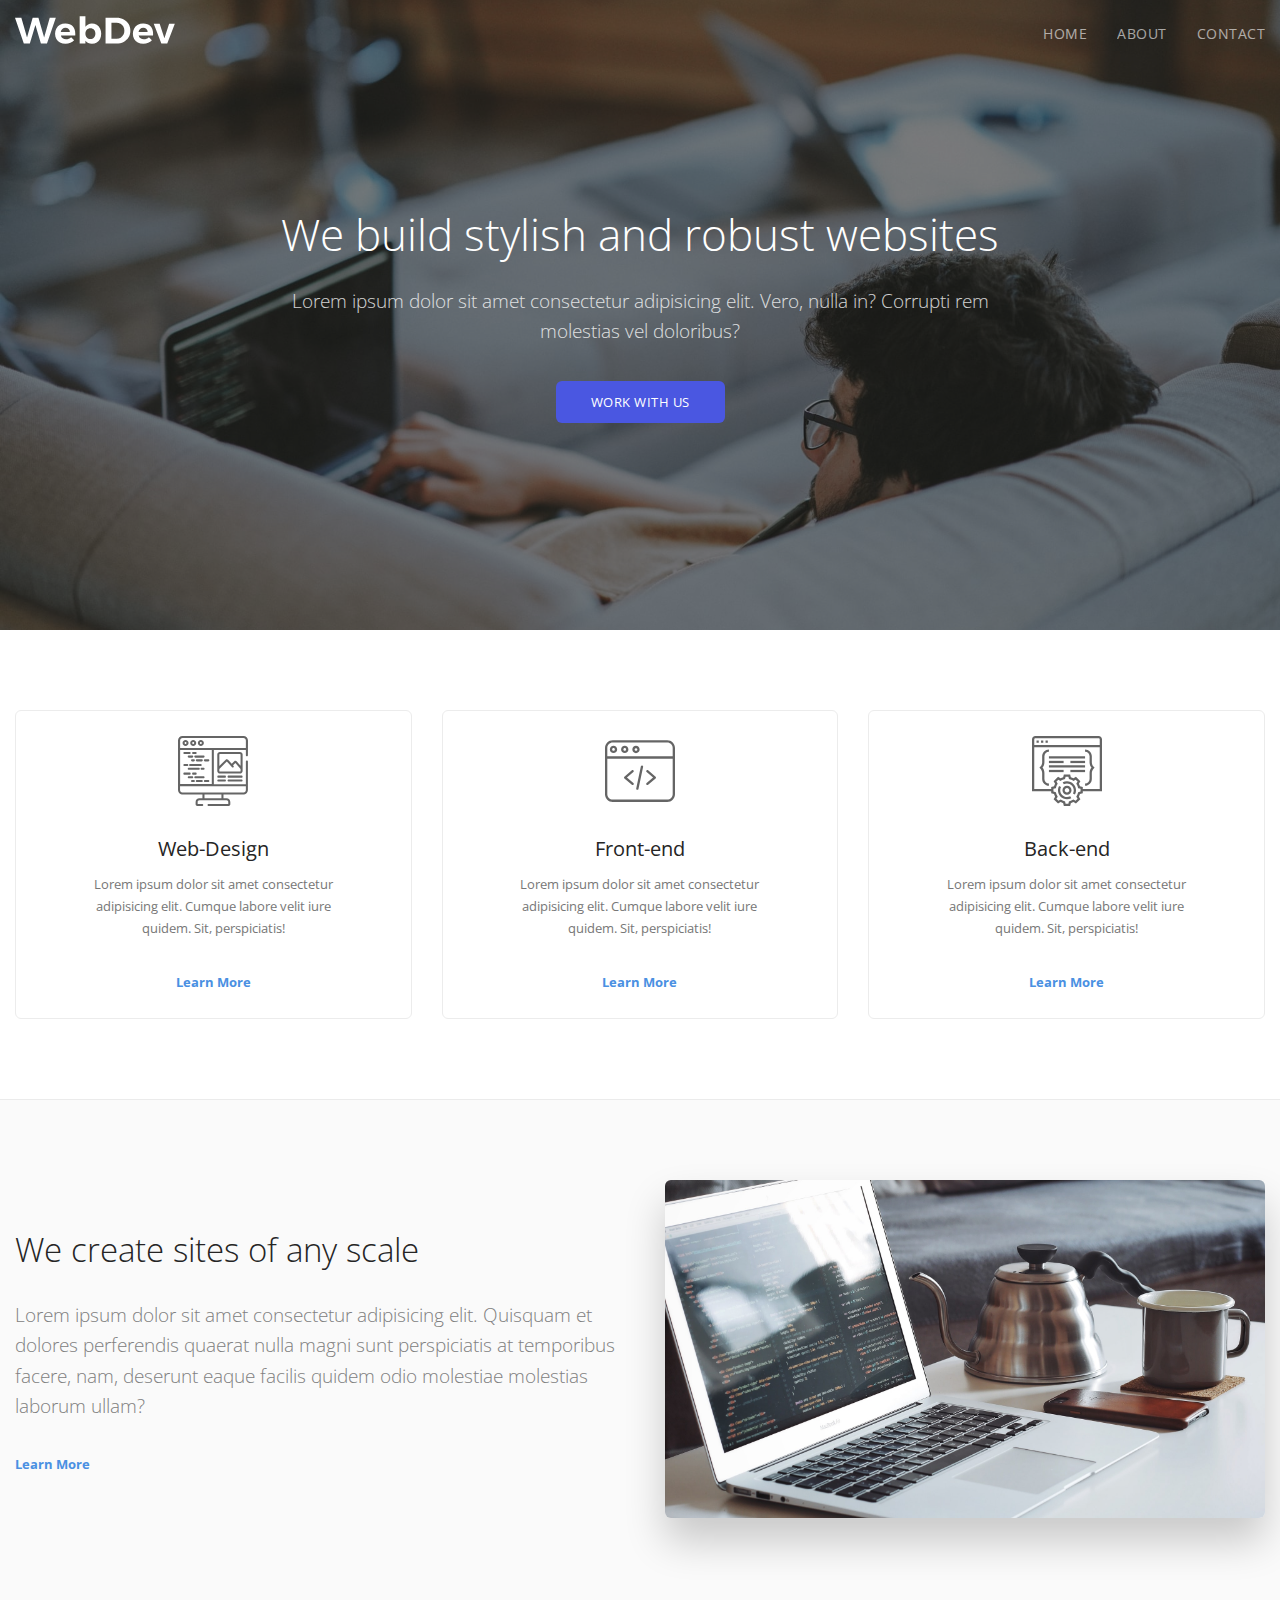
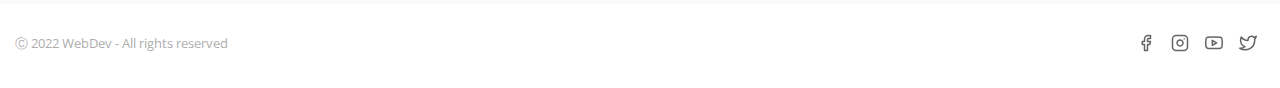
<file: index.html>
<!DOCTYPE html>
<html lang="en">
<head>
    <meta charset="UTF-8">
    <meta http-equiv="X-UA-Compatible" content="IE=edge">
    <meta name="viewport" content="width=device-width, initial-scale=1.0">
    <title>WebDev | Home</title>
    <link href="https://fonts.googleapis.com/css2?family=Open+Sans:wght@300;400;700&display=swap" rel="stylesheet">
    <link rel="stylesheet" href="./css/main.css">
    <!--Favicon-->
    <link rel="icon" href="./images/internet-explorer.png" type="Internet Explorer icon by Icons8"> <!-- original for 'type' (type="image/x-icon") -->
	<link rel="shortcut icon" href="images/internet-explorer.png" type="Internet Explorer icon by Icons8"> <!-- original for 'type' (type="image/x-icon") -->
</head>
<body>
    
    <!--HEADER-->
    <header class="navbar">
        <div class="container">
            <a href="index.html" class="navbar-brand">
                <img src="./images/logo.svg" alt="WebDev logo">
            </a>
            <nav class="navbar-nav">
                <ul>
                    <li>
                       <a href="index.html">Home</a> 
                    </li>
                    <li>
                        <a href="about.html">About</a> 
                    </li>
                    <li>
                        <a href="contact.html">Contact</a> 
                    </li>
                </ul>
            </nav>
        </div>

    </header>

    <!--MAIN-->
    <main>

        <!--Banner-section-->
        <section class="hero" style="background-image: url('./images/home/dude.jpeg')">
            <div class="container">
                <h1>We build stylish and robust websites</h1>
                <p class="lead">Lorem ipsum dolor sit amet consectetur adipisicing elit. Vero, nulla in? Corrupti rem molestias vel doloribus?</p>
                <a href="#" class="btn btn-primary">Work with us</a>
            </div>
        </section>

        <!--Services-section-->
        <section class="section-padding">
            <div class="container">
                <div class="services">

                    <!--Web-Design-->
                    <div class="service-col">
                        <div class="service">
                            <img src="images/icons/web-design.svg" alt="Web-Design">
                            <h4>Web-Design</h4>
                            <p>Lorem ipsum dolor sit amet consectetur adipisicing elit. Cumque labore velit iure quidem. Sit, perspiciatis!</p>
                            <a href="#">Learn More</a>
                        </div>
                    </div>

                    <!--Front-end-->
                    <div class="service-col">
                        <div class="service">
                            <img src="images/icons/frontend.svg" alt="Front-end">
                            <h4>Front-end</h4>
                            <p>Lorem ipsum dolor sit amet consectetur adipisicing elit. Cumque labore velit iure quidem. Sit, perspiciatis!</p>
                            <a href="#">Learn More</a>
                        </div>
                    </div>

                    <!--Back-end-->
                    <div class="service-col">
                        <div class="service">
                            <img src="images/icons/backend.svg" alt="Back-end">
                            <h4>Back-end</h4>
                            <p>Lorem ipsum dolor sit amet consectetur adipisicing elit. Cumque labore velit iure quidem. Sit, perspiciatis!</p>
                            <a href="#">Learn More</a>
                        </div>
                    </div>

                </div>
            </div>
        </section>
        
        <!--Split-section-->
        <section class="section-padding section-grey">
            <div class="container">
                <div class="split-section">
                    
                    <!--Text-->
                    <div class="split-section__text">
                        <h2>We create sites of any scale</h2>
                        <p class="lead">Lorem ipsum dolor sit amet consectetur adipisicing elit. Quisquam et dolores perferendis quaerat nulla magni sunt perspiciatis at temporibus facere, nam, deserunt eaque facilis quidem odio molestiae molestias laborum ullam?</p>
                        <a href="#">Learn More</a>
                    </div>

                    <!--Image-->
                    <div class="split-section__image">
                        <img src="images/home/split.jpeg" alt="Laptop" class="img-shadow img-rounded">
                    </div>

                </div>
            </div>
        </section> 

    </main>

    <!--FOOTER-->
    <footer>
        <div class="container">
            <div class="footer-row">

                <!--copyright-->
                <small class="footer-copyright">Ⓒ 2022 WebDev - All rights reserved</small>
                <!--social__icons-->
                <ul class="footer-social">
                    <!--Facebook__icon-->
                    <li>
                        <a href="https://www.facebook.com">
                            <img src="images/icons/facebook.svg" alt="WebDev on Facebook">
                        </a>
                    </li>
                    <!--Instagram__icon-->
                    <li>
                        <a href="https://www.instagram.com">
                            <img src="images/icons/instagram.svg" alt="WebDev on Instagram">
                        </a>
                    </li>
                    <!--Youtube__icon-->
                    <li>
                        <a href="https://www.youtube.com">
                            <img src="images/icons/youtube.svg" alt="WebDev on YouTube">
                        </a>
                    </li>
                    <!--Twitter__icon-->
                    <li>
                        <a href="https://www.twitter.com">
                            <img src="images/icons/twitter.svg" alt="WebDev on Twitter">
                        </a>
                    </li>
                </ul>

            </div>
        </div>
    </footer>

</body>
</html>
</file>
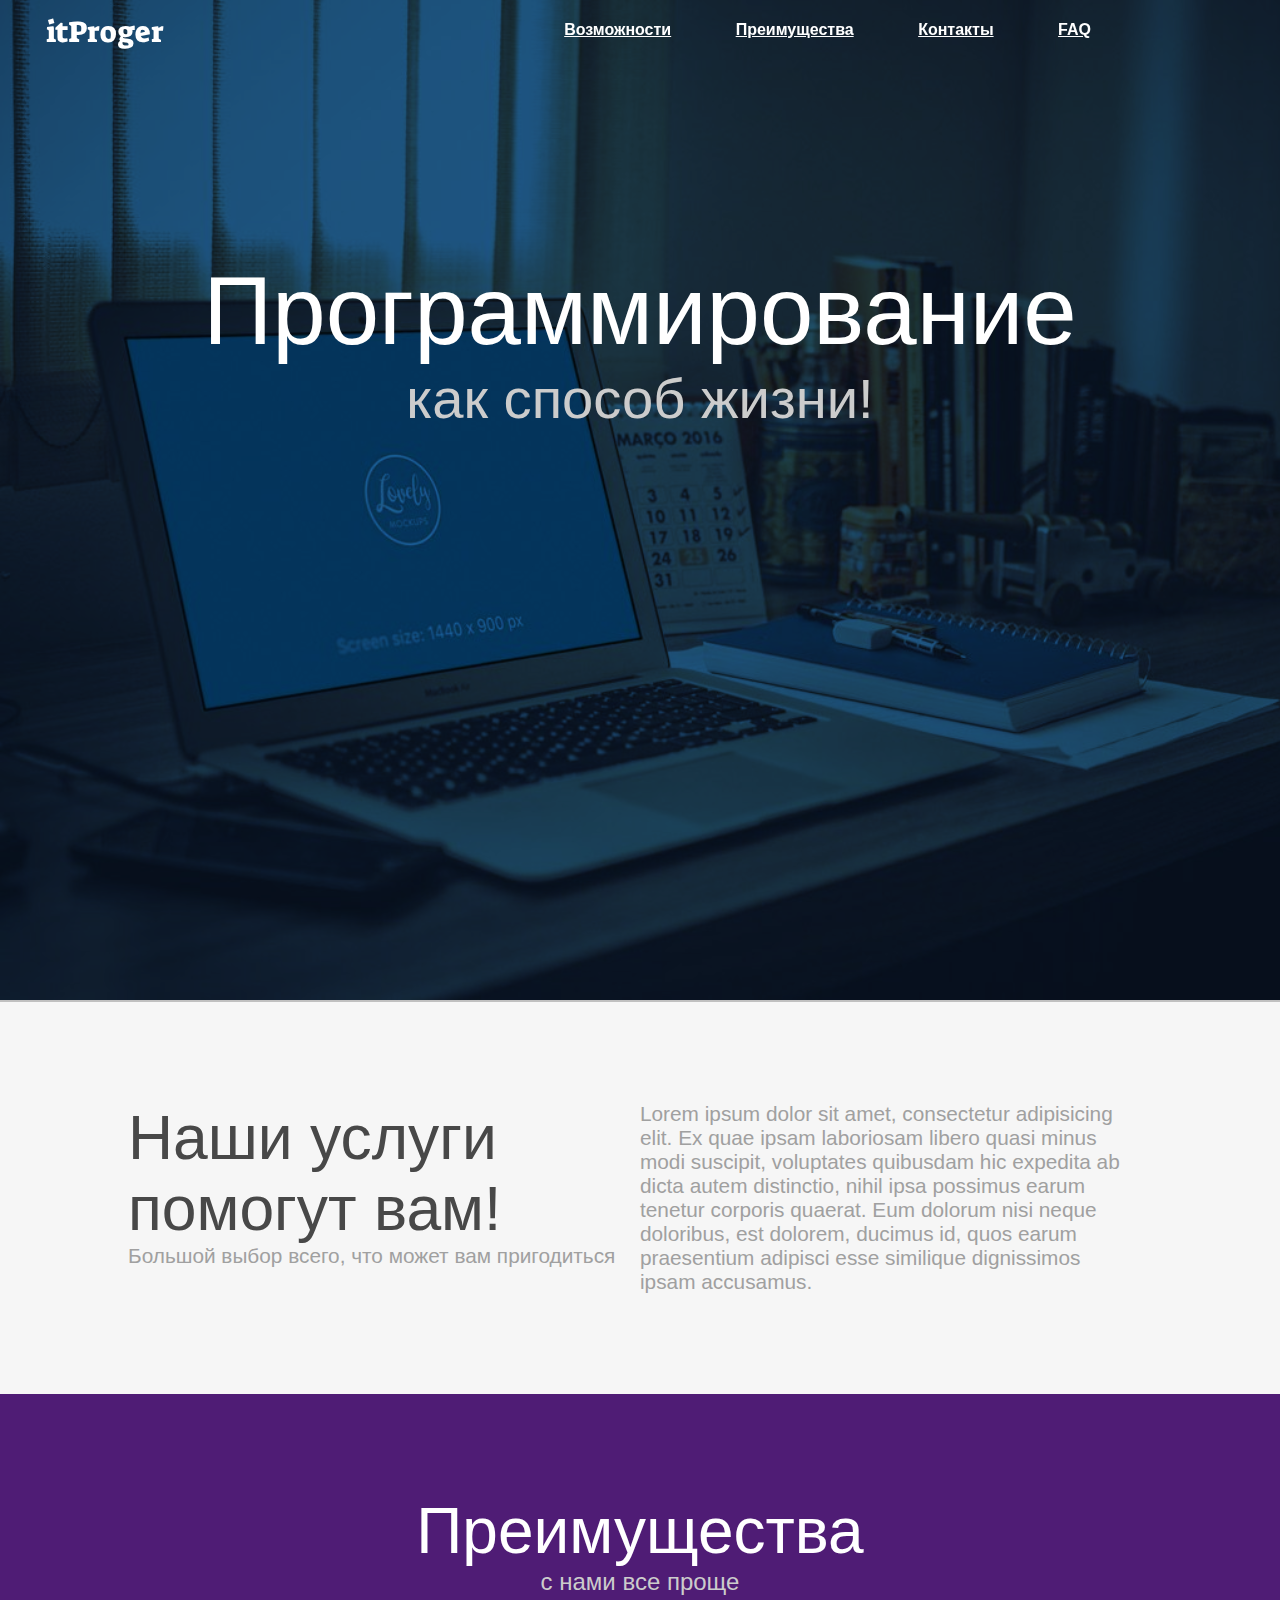
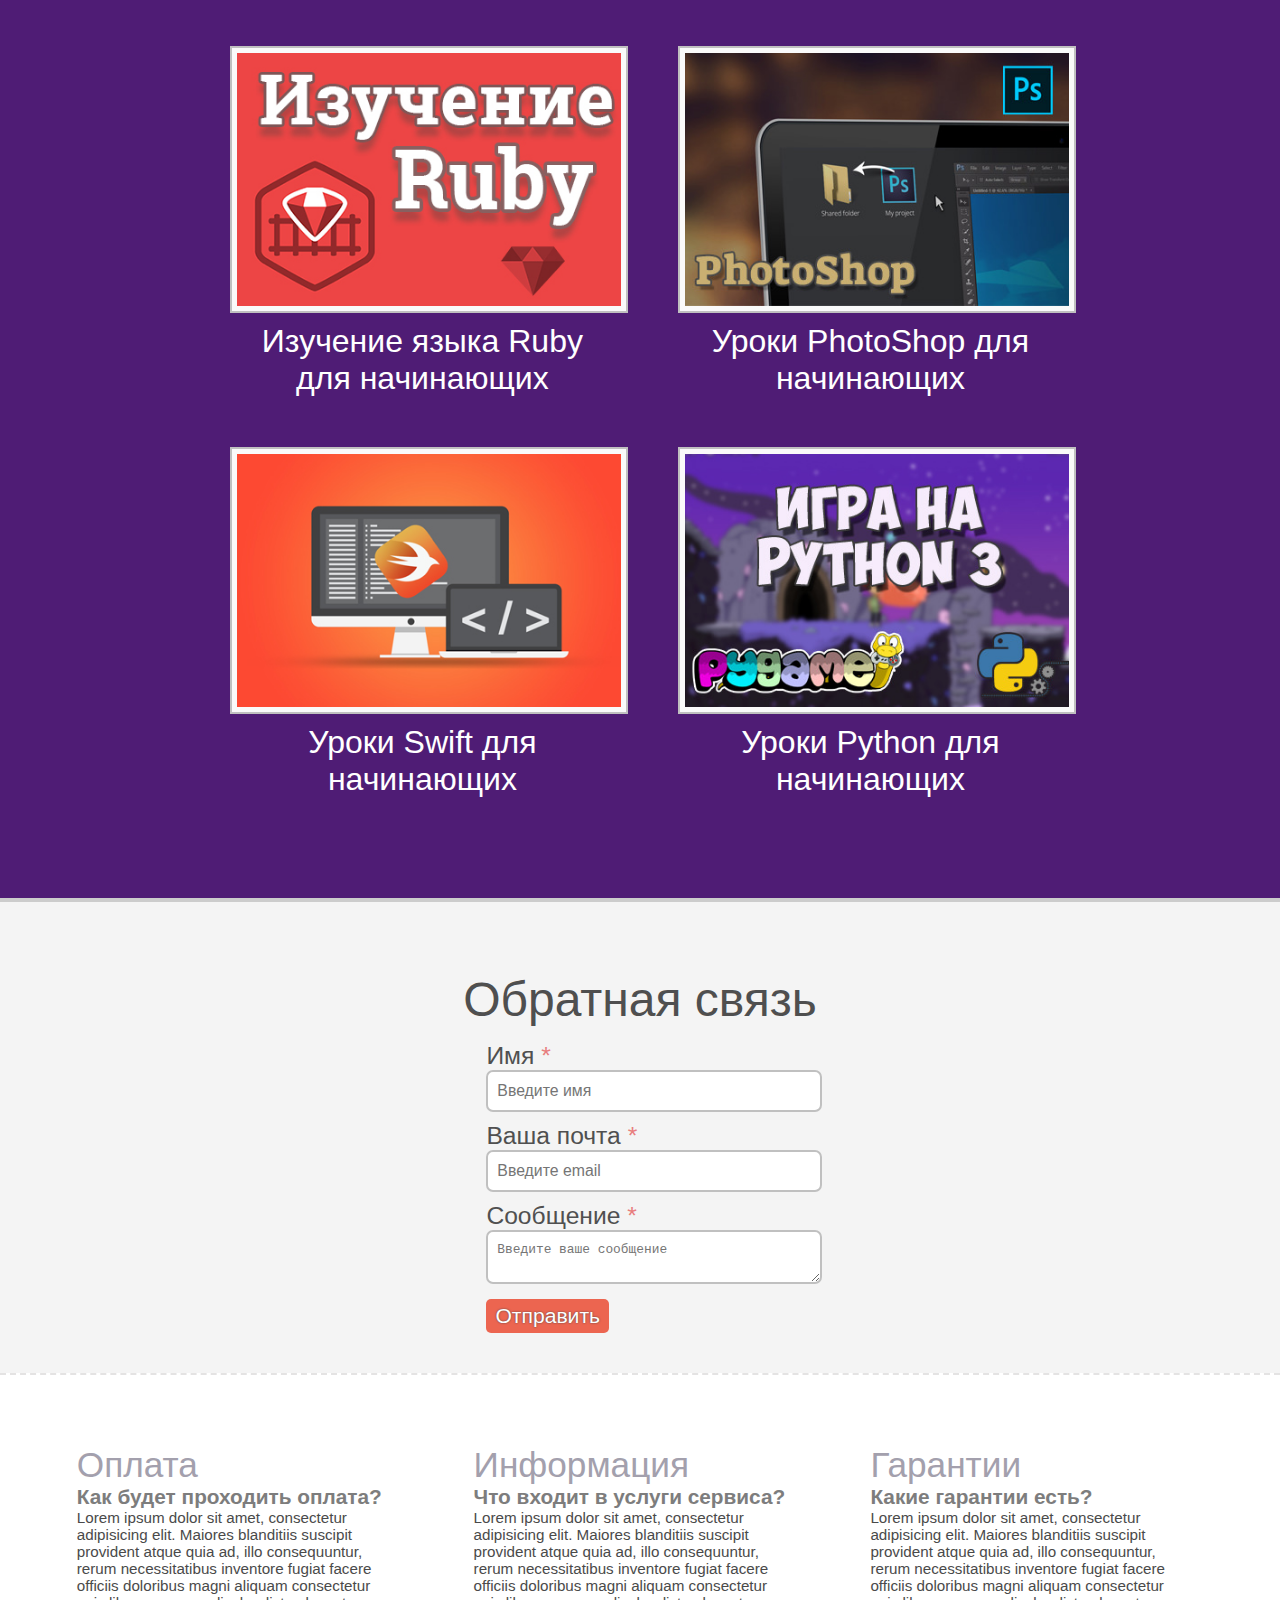
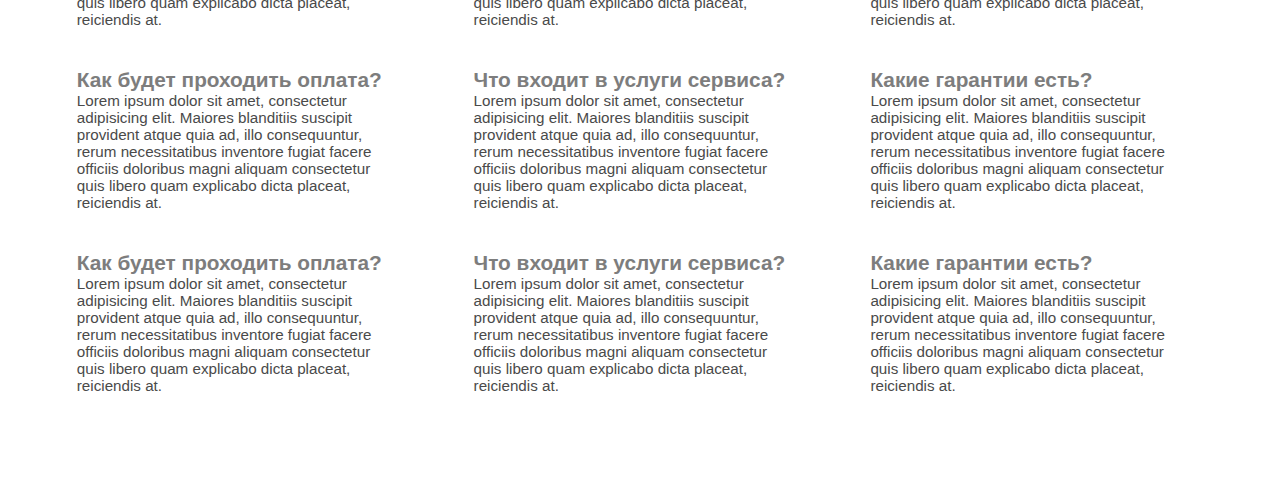
<file: itProger/itProger/index.html>
<!DOCTYPE html>
<html lang="en">
<head>
    <meta charset="UTF-8">
    <meta name="viewport" content="width=device-width, initial-scale=1.0">
    <title>HTML5 + CSS3</title>
    <link rel="stylesheet" href="./css/main.css">
</head>
<body>
    <header>
        <div id="logo" onclick="slowScroll('#top')">
            <span>itProger</span>
        </div>
        <div id="about">
            <a href="#" onclick="slowScroll('#main')" title="Возможности">Возможности</a>
            <a href="#" onclick="slowScroll('#overview')" title="Преимущества">Преимущества</a>
            <a href="#" onclick="slowScroll('#contacts')" title="Контакты">Контакты</a>
            <a href="#" onclick="slowScroll('#faq')" title="Ответы на вопросы">FAQ</a>
        </div>
    </header>

    <div id="top">
        <h1>Программирование</h1>
        <h3>как способ жизни!</h3>
    </div>

    <div id="main">
        <div class="intro">
            <h2>Наши услуги помогут вам!</h2>
            <span>Большой выбор всего, что может вам пригодиться</span>
        </div>
        <div class="text">
            <span>Lorem ipsum dolor sit amet, consectetur adipisicing elit. Ex quae ipsam laboriosam libero quasi minus modi suscipit, voluptates quibusdam hic expedita ab dicta autem distinctio, nihil ipsa possimus earum tenetur corporis quaerat. Eum dolorum nisi neque doloribus, est dolorem, ducimus id, quos earum praesentium adipisci esse similique dignissimos ipsam accusamus.</span>
        </div>
    </div>

    <div id="overview">
        <h2>Преимущества</h2>
        <h4>с нами все проще</h4>

        <div class="img">
            <img src="./images/ruby.jpg" alt="Ruby">
            <span>Изучение языка Ruby для начинающих</span>
        </div>
        <div class="img">
            <img src="./images/photoshop.jpg" alt="Photoshop">
            <span>Уроки PhotoShop для начинающих</span>
        </div>
        <div class="img">
            <img src="./images/swift.jpg" alt="Swift">
            <span>Уроки Swift для начинающих</span>
        </div>
        <div class="img">
            <img src="./images/python.jpg" alt="Python">
            <span>Уроки Python для начинающих</span>
        </div>
    </div>

    <div id="contacts">
        <center><h5>Обратная связь</h5></center>
        <form id="form_input">
            <label for="name">Имя <span>*</span></label><br>
            <input type="text" placeholder="Введите имя" name="name" id="name"><br>
            <label for="email">Ваша почта <span>*</span></label><br>
            <input type="email" placeholder="Введите email" name="email" id="email"><br>
            <label for="message">Сообщение <span>*</span></label><br>
            <textarea placeholder="Введите ваше сообщение" name="message" id="message"></textarea><br>
            <div id="mess_send" class="btn">Отправить</div>
        </form>
    </div>

    <div id="faq">
        <div>
            <span class="title">Оплата</span><br>
            <span class="heading">Как будет проходить оплата?</span>
            <p>Lorem ipsum dolor sit amet, consectetur adipisicing elit. Maiores blanditiis suscipit provident atque quia ad, illo consequuntur, rerum necessitatibus inventore fugiat facere officiis doloribus magni aliquam consectetur quis libero quam explicabo dicta placeat, reiciendis at.</p>
            <span class="heading">Как будет проходить оплата?</span>
            <p>Lorem ipsum dolor sit amet, consectetur adipisicing elit. Maiores blanditiis suscipit provident atque quia ad, illo consequuntur, rerum necessitatibus inventore fugiat facere officiis doloribus magni aliquam consectetur quis libero quam explicabo dicta placeat, reiciendis at.</p>
            <span class="heading">Как будет проходить оплата?</span>
            <p>Lorem ipsum dolor sit amet, consectetur adipisicing elit. Maiores blanditiis suscipit provident atque quia ad, illo consequuntur, rerum necessitatibus inventore fugiat facere officiis doloribus magni aliquam consectetur quis libero quam explicabo dicta placeat, reiciendis at.</p>
        </div>

        <div>
            <span class="title">Информация</span><br>
            <span class="heading">Что входит в услуги сервиса?</span>
            <p>Lorem ipsum dolor sit amet, consectetur adipisicing elit. Maiores blanditiis suscipit provident atque quia ad, illo consequuntur, rerum necessitatibus inventore fugiat facere officiis doloribus magni aliquam consectetur quis libero quam explicabo dicta placeat, reiciendis at.</p>
            <span class="heading">Что входит в услуги сервиса?</span>
            <p>Lorem ipsum dolor sit amet, consectetur adipisicing elit. Maiores blanditiis suscipit provident atque quia ad, illo consequuntur, rerum necessitatibus inventore fugiat facere officiis doloribus magni aliquam consectetur quis libero quam explicabo dicta placeat, reiciendis at.</p>
            <span class="heading">Что входит в услуги сервиса?</span>
            <p>Lorem ipsum dolor sit amet, consectetur adipisicing elit. Maiores blanditiis suscipit provident atque quia ad, illo consequuntur, rerum necessitatibus inventore fugiat facere officiis doloribus magni aliquam consectetur quis libero quam explicabo dicta placeat, reiciendis at.</p>
        </div>

        <div>
            <span class="title">Гарантии</span><br>
            <span class="heading">Какие гарантии есть?</span>
            <p>Lorem ipsum dolor sit amet, consectetur adipisicing elit. Maiores blanditiis suscipit provident atque quia ad, illo consequuntur, rerum necessitatibus inventore fugiat facere officiis doloribus magni aliquam consectetur quis libero quam explicabo dicta placeat, reiciendis at.</p>
            <span class="heading">Какие гарантии есть?</span>
            <p>Lorem ipsum dolor sit amet, consectetur adipisicing elit. Maiores blanditiis suscipit provident atque quia ad, illo consequuntur, rerum necessitatibus inventore fugiat facere officiis doloribus magni aliquam consectetur quis libero quam explicabo dicta placeat, reiciendis at.</p>
            <span class="heading">Какие гарантии есть?</span>
            <p>Lorem ipsum dolor sit amet, consectetur adipisicing elit. Maiores blanditiis suscipit provident atque quia ad, illo consequuntur, rerum necessitatibus inventore fugiat facere officiis doloribus magni aliquam consectetur quis libero quam explicabo dicta placeat, reiciendis at.</p>
        </div>
    </div>

    <script src="https://ajax.googleapis.com/ajax/libs/jquery/3.6.0/jquery.min.js"></script>
    <script>
        function slowScroll(id) {
            $('html, body').animate({
                scrollTop: $(id).offset().top
            }, 500);
        } /* анимация b скорость скрола */

        $(document).on("scroll", function () {
            if($(window).scrollTop() === 0)
                $("header").removeClass("fixed");
            else
                $("header").attr("class", "fixed")
        }); /* функция для присвоения fixed при нахождении в других блоках сайта (кроме главного) */
    </script>
</body>
</html>
</file>
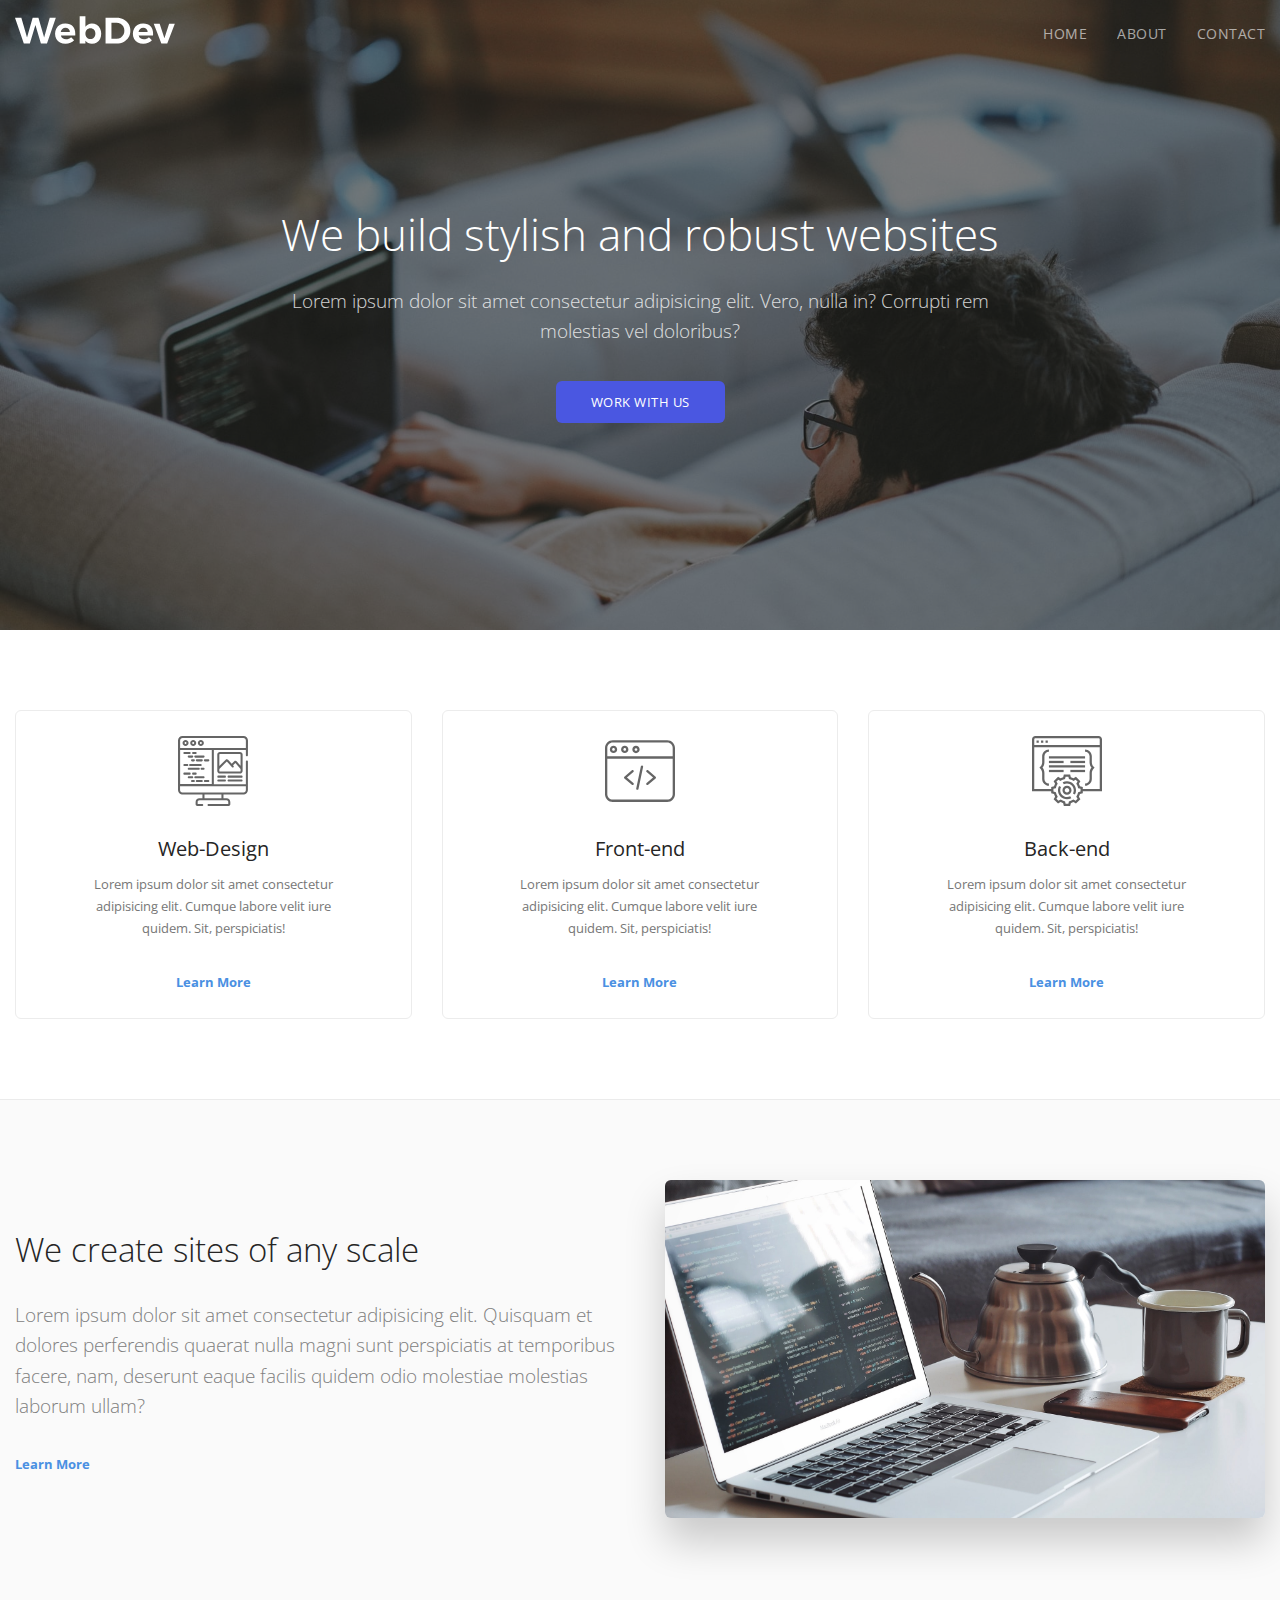
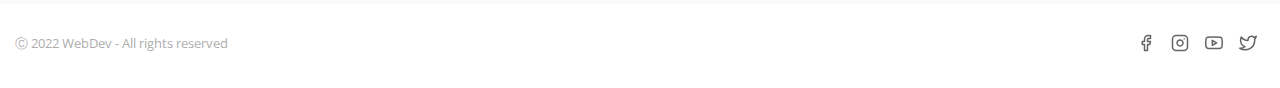
<file: WebDev/WebDev/index.html>
<!DOCTYPE html>
<html lang="en">
<head>
    <meta charset="UTF-8">
    <meta http-equiv="X-UA-Compatible" content="IE=edge">
    <meta name="viewport" content="width=device-width, initial-scale=1.0">
    <title>WebDev | Home</title>
    <link href="https://fonts.googleapis.com/css2?family=Open+Sans:wght@300;400;700&display=swap" rel="stylesheet">
    <link rel="stylesheet" href="./css/main.css">
    <!--Favicon-->
    <link rel="icon" href="./images/internet-explorer.png" type="Internet Explorer icon by Icons8"> <!-- original for 'type' (type="image/x-icon") -->
	<link rel="shortcut icon" href="images/internet-explorer.png" type="Internet Explorer icon by Icons8"> <!-- original for 'type' (type="image/x-icon") -->
</head>
<body>
    
    <!--HEADER-->
    <header class="navbar">
        <div class="container">
            <a href="index.html" class="navbar-brand">
                <img src="./images/logo.svg" alt="WebDev logo">
            </a>
            <nav class="navbar-nav">
                <ul>
                    <li>
                       <a href="index.html">Home</a> 
                    </li>
                    <li>
                        <a href="about.html">About</a> 
                    </li>
                    <li>
                        <a href="contact.html">Contact</a> 
                    </li>
                </ul>
            </nav>
        </div>

    </header>

    <!--MAIN-->
    <main>

        <!--Banner-section-->
        <section class="hero" style="background-image: url('./images/home/dude.jpeg')">
            <div class="container">
                <h1>We build stylish and robust websites</h1>
                <p class="lead">Lorem ipsum dolor sit amet consectetur adipisicing elit. Vero, nulla in? Corrupti rem molestias vel doloribus?</p>
                <a href="#" class="btn btn-primary">Work with us</a>
            </div>
        </section>

        <!--Services-section-->
        <section class="section-padding">
            <div class="container">
                <div class="services">

                    <!--Web-Design-->
                    <div class="service-col">
                        <div class="service">
                            <img src="images/icons/web-design.svg" alt="Web-Design">
                            <h4>Web-Design</h4>
                            <p>Lorem ipsum dolor sit amet consectetur adipisicing elit. Cumque labore velit iure quidem. Sit, perspiciatis!</p>
                            <a href="#">Learn More</a>
                        </div>
                    </div>

                    <!--Front-end-->
                    <div class="service-col">
                        <div class="service">
                            <img src="images/icons/frontend.svg" alt="Front-end">
                            <h4>Front-end</h4>
                            <p>Lorem ipsum dolor sit amet consectetur adipisicing elit. Cumque labore velit iure quidem. Sit, perspiciatis!</p>
                            <a href="#">Learn More</a>
                        </div>
                    </div>

                    <!--Back-end-->
                    <div class="service-col">
                        <div class="service">
                            <img src="images/icons/backend.svg" alt="Back-end">
                            <h4>Back-end</h4>
                            <p>Lorem ipsum dolor sit amet consectetur adipisicing elit. Cumque labore velit iure quidem. Sit, perspiciatis!</p>
                            <a href="#">Learn More</a>
                        </div>
                    </div>

                </div>
            </div>
        </section>
        
        <!--Split-section-->
        <section class="section-padding section-grey">
            <div class="container">
                <div class="split-section">
                    
                    <!--Text-->
                    <div class="split-section__text">
                        <h2>We create sites of any scale</h2>
                        <p class="lead">Lorem ipsum dolor sit amet consectetur adipisicing elit. Quisquam et dolores perferendis quaerat nulla magni sunt perspiciatis at temporibus facere, nam, deserunt eaque facilis quidem odio molestiae molestias laborum ullam?</p>
                        <a href="#">Learn More</a>
                    </div>

                    <!--Image-->
                    <div class="split-section__image">
                        <img src="images/home/split.jpeg" alt="Laptop" class="img-shadow img-rounded">
                    </div>

                </div>
            </div>
        </section> 

    </main>

    <!--FOOTER-->
    <footer>
        <div class="container">
            <div class="footer-row">

                <!--copyright-->
                <small class="footer-copyright">Ⓒ 2022 WebDev - All rights reserved</small>
                <!--social__icons-->
                <ul class="footer-social">
                    <!--Facebook__icon-->
                    <li>
                        <a href="https://www.facebook.com">
                            <img src="images/icons/facebook.svg" alt="WebDev on Facebook">
                        </a>
                    </li>
                    <!--Instagram__icon-->
                    <li>
                        <a href="https://www.instagram.com">
                            <img src="images/icons/instagram.svg" alt="WebDev on Instagram">
                        </a>
                    </li>
                    <!--Youtube__icon-->
                    <li>
                        <a href="https://www.youtube.com">
                            <img src="images/icons/youtube.svg" alt="WebDev on YouTube">
                        </a>
                    </li>
                    <!--Twitter__icon-->
                    <li>
                        <a href="https://www.twitter.com">
                            <img src="images/icons/twitter.svg" alt="WebDev on Twitter">
                        </a>
                    </li>
                </ul>

            </div>
        </div>
    </footer>

</body>
</html>
</file>
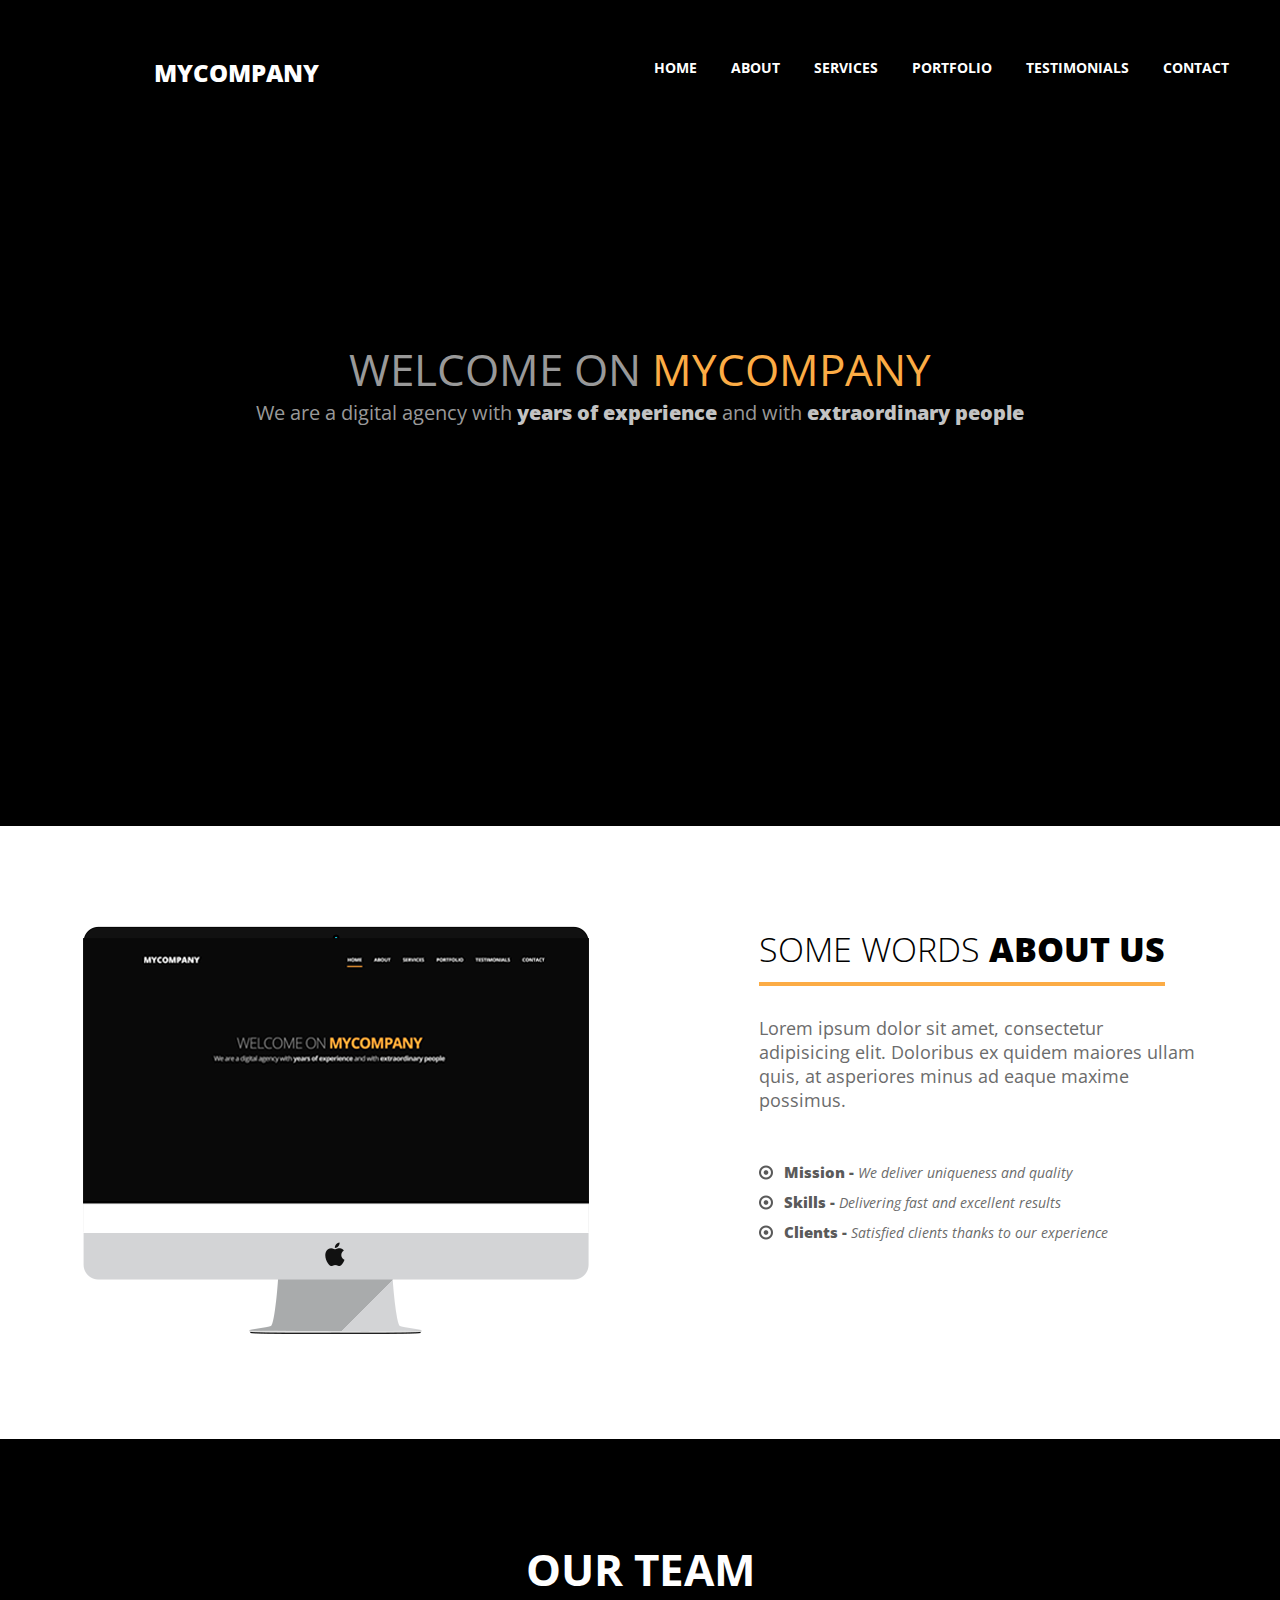
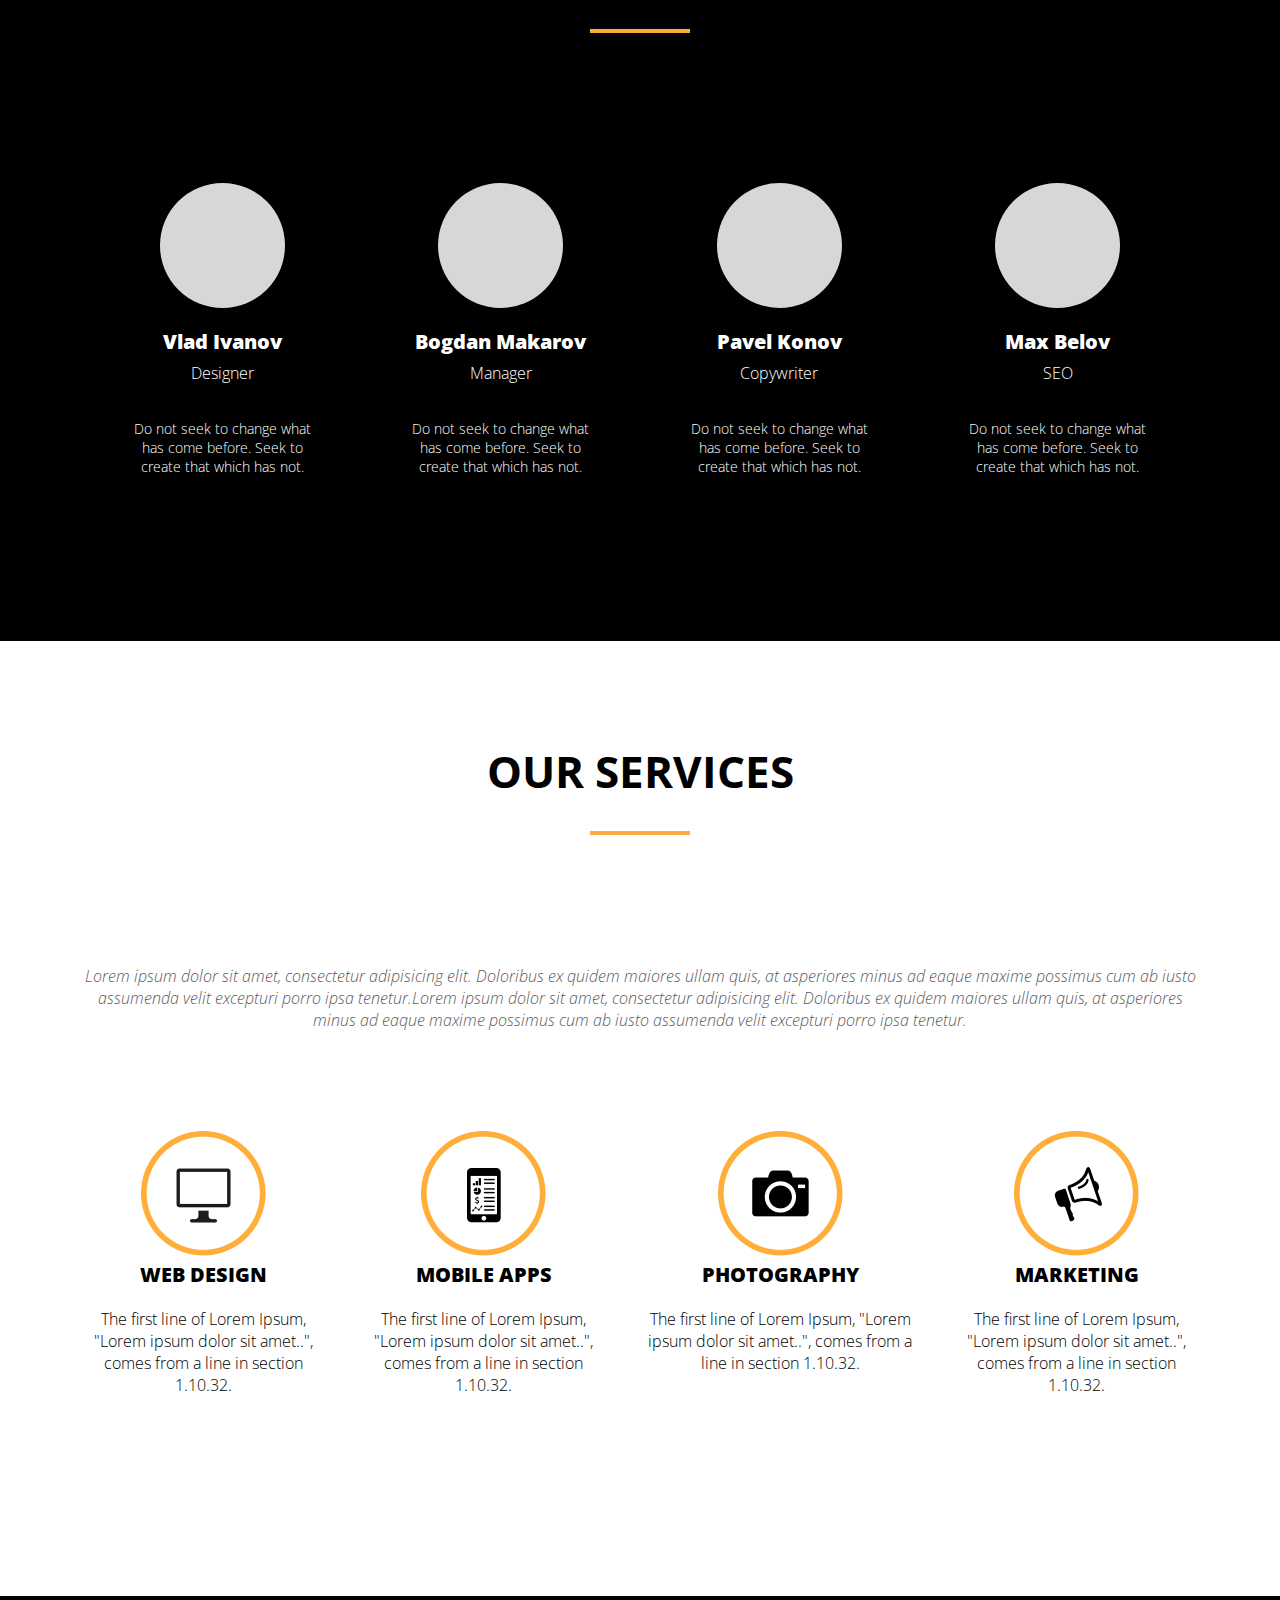
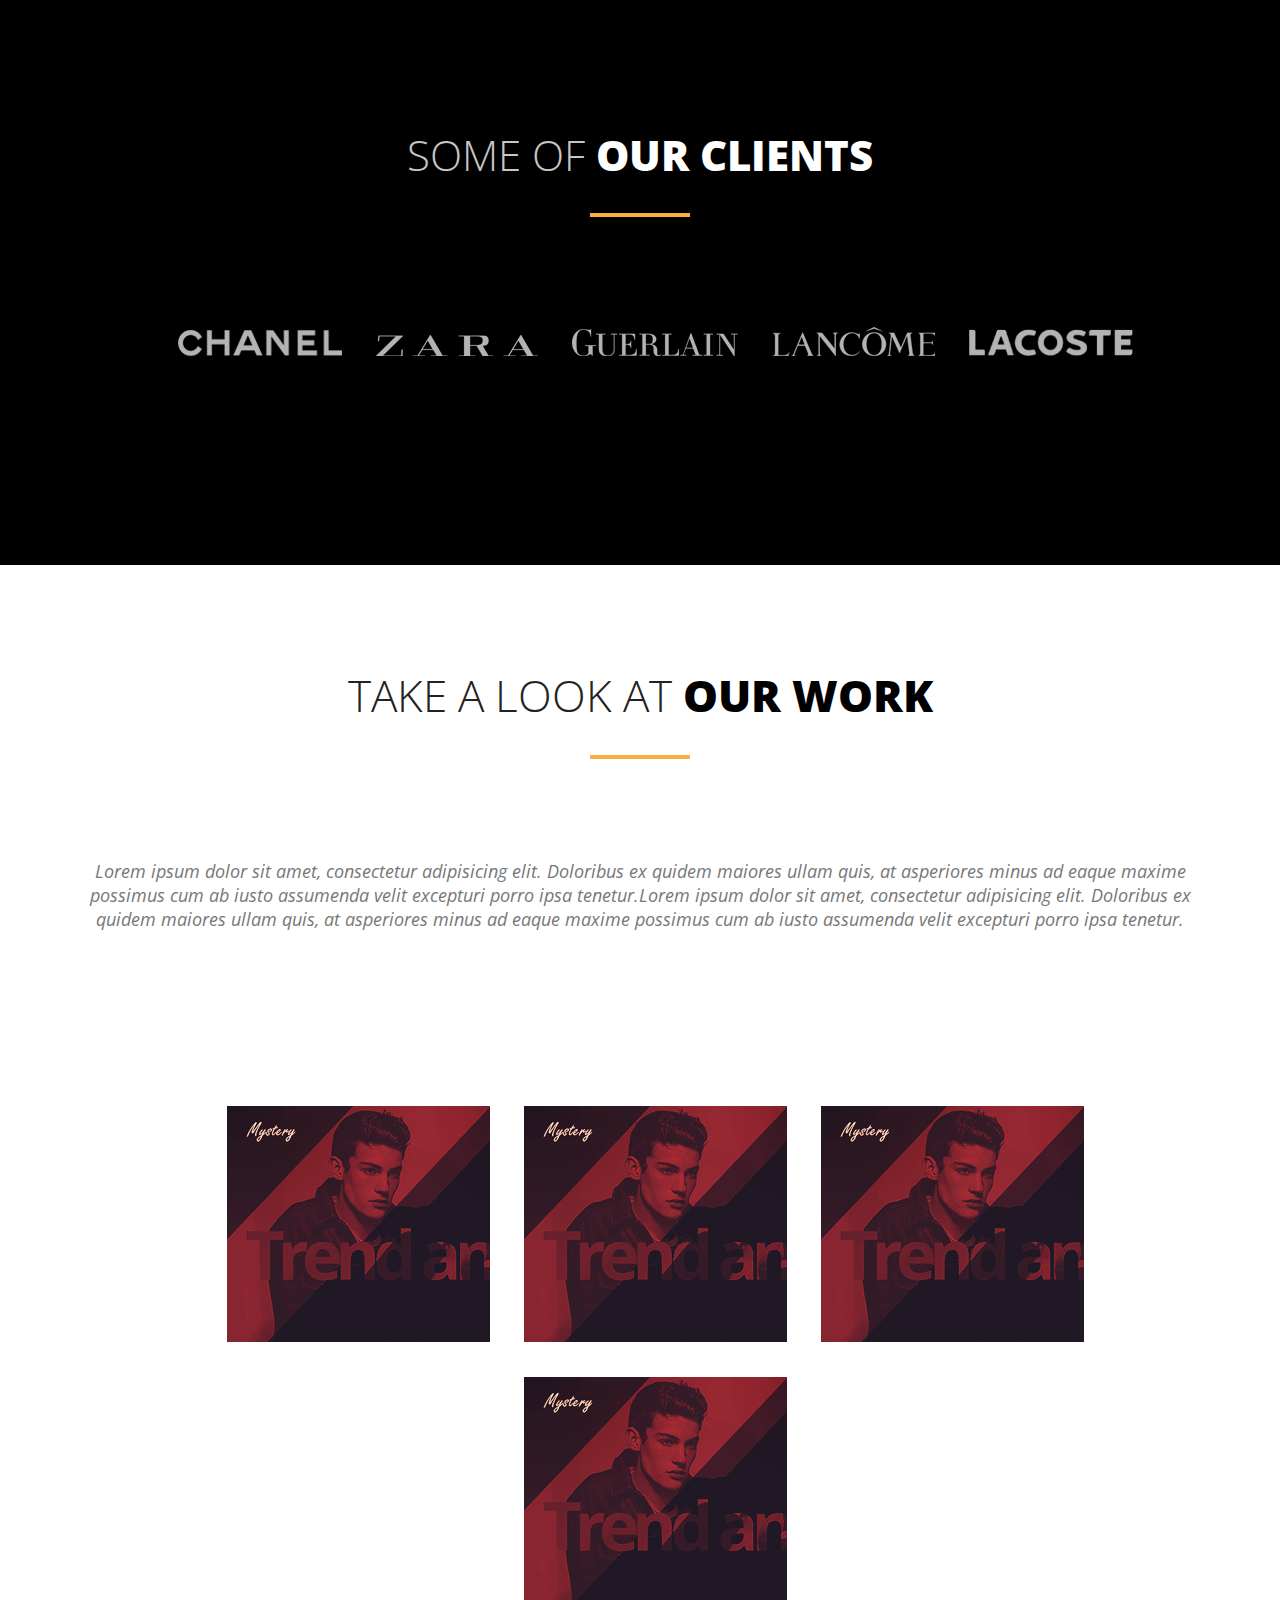
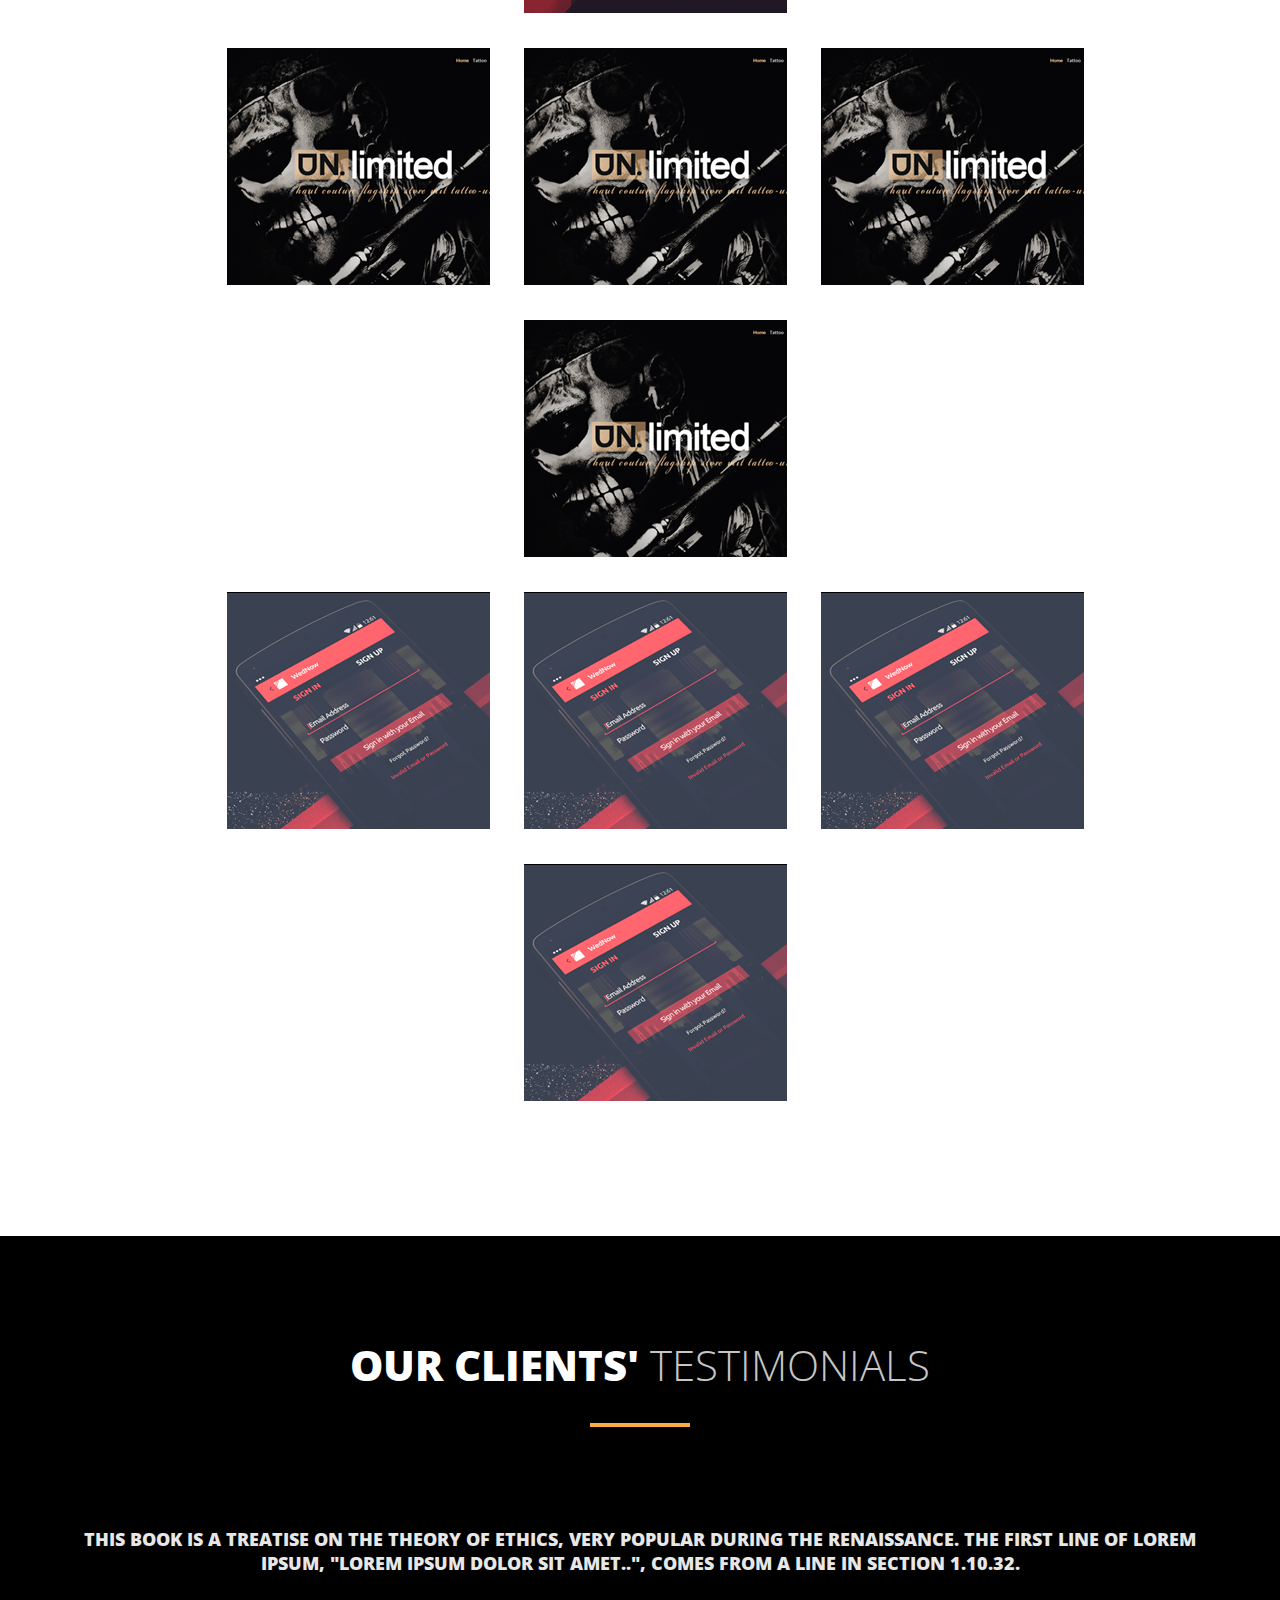
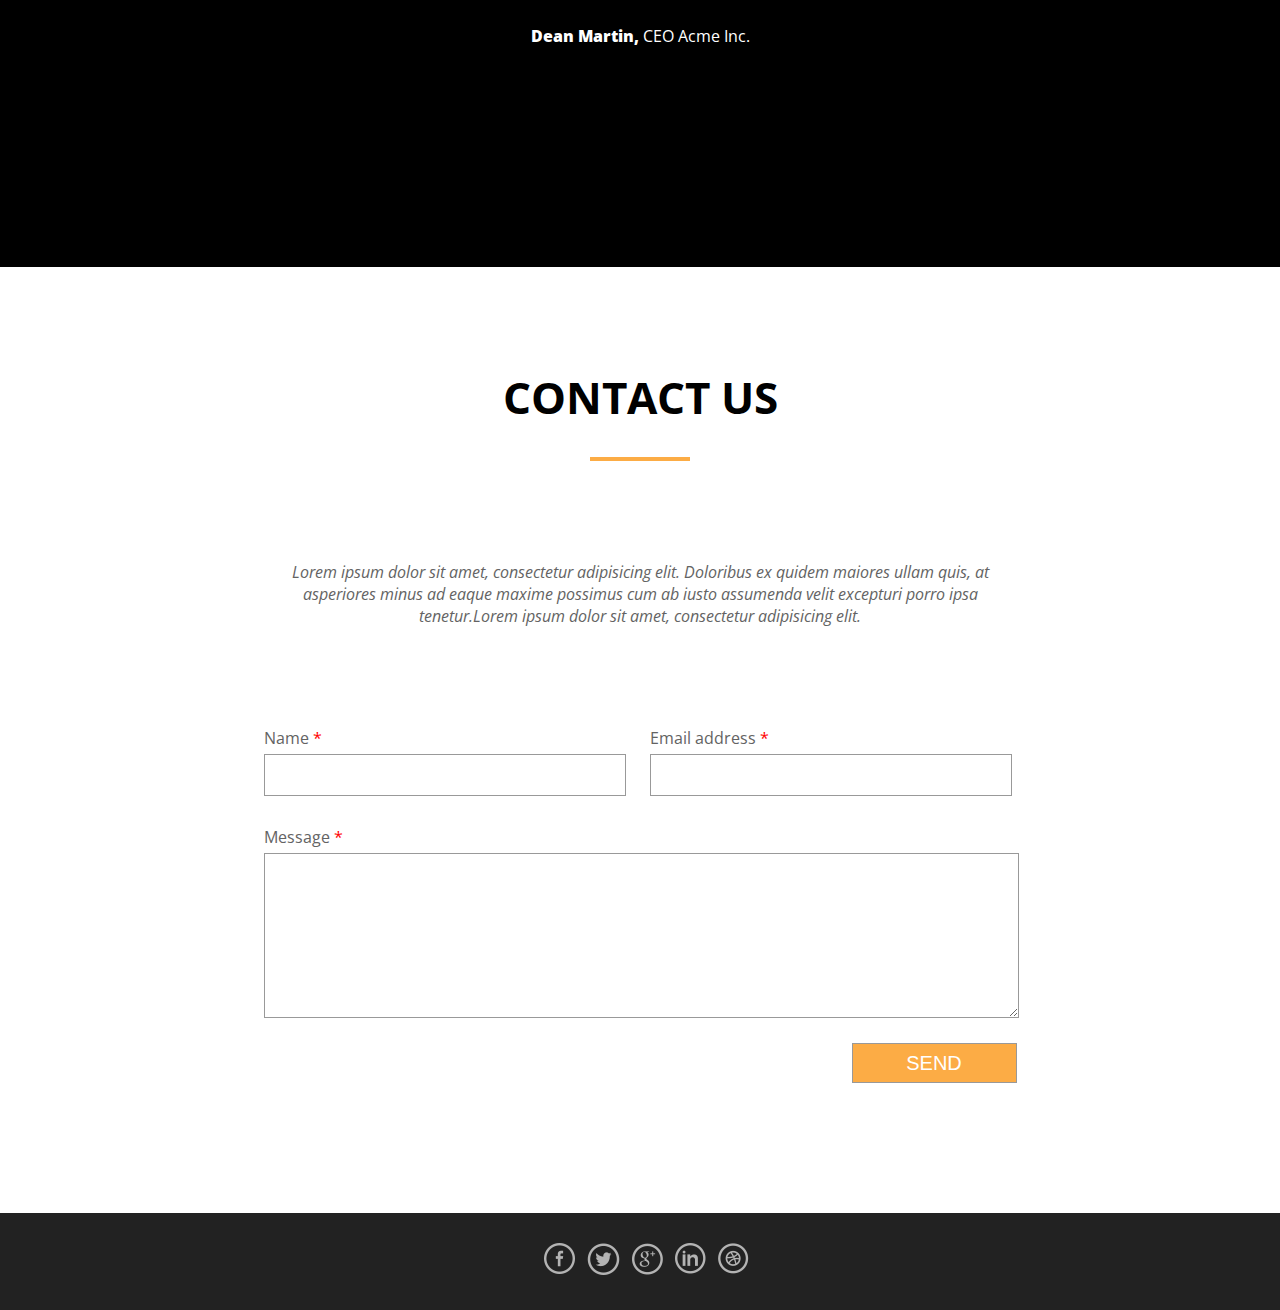
<file: First landing page/LP My Company ADAPTIVE (by webdevblog_project)/my_company/index.html>
﻿<!DOCTYPE html>
<html lang="en">
    <head>
        <meta charset="UTF-8">
        <title>MyCompany</title>
	    <link rel="stylesheet" href="style.css">
	    <link href="https://fonts.googleapis.com/css?family=Open+Sans" rel="stylesheet">
    </head>
    <body>
        <header>
            <div class="header__logo"><p>mycompany</p></div>
            <nav>
		        <div class="topnav" id="myTopnav">
			        <a href="#">HOME</a>
				    <a href="#">ABOUT</a>
				    <a href="#">SERVICES</a>
				    <a href="#">PORTFOLIO</a>
				    <a href="#">TESTIMONIALS</a>
				    <a href="#">CONTACT</a>
				    <a href="#" id="menu" class="icon">&#9776;</a>
			    </div>
		    </nav>		 
        </header>
        <main>
	        <div class="main__welcome">
	            <h1>WELCOME ON <span class="mycompany">MYCOMPANY</span></h1>
	            <p>We are a digital agency with <span class="years">years of experience</span> and with <span class="people">extraordinary people</span></p>
		    </div>
		
		    <div class="wrapper">
		        <div class="main__about">
			
			        <div class="about__left">
			            <img class="mac-100" src="img/mac.png" alt="mac">
			        </div>
				
				    <div class="about__right">
			            <h1>SOME WORDS <span class="aboutus">ABOUT US</span></h1>
	                    <p>Lorem ipsum dolor sit amet, consectetur adipisicing elit. Doloribus ex quidem maiores ullam quis, at asperiores minus ad eaque maxime possimus.</p>
			            <ul>
					        <li><span class="mission">Mission -</span> We deliver uniqueness and quality</li>
						    <li><span class="skills">Skills -</span> Delivering fast and excellent results</li>
						    <li><span class="clients">Clients -</span> Satisfied clients thanks to our experience</li>
					    </ul>
				    </div>
			    </div>
		    </div>
		
		    <div class="main__team">
		        <div class="wrapper">
			        <h2>OUR TEAM</h2>
			        <div class="team__cards">
			            <div class="card">
				            <div class="photo"></div>
					        <h3 class="name">Vlad Ivanov</h3>
					        <p class="position">Designer</p>
					        <p class="about__position">Do not seek to change what has come before. Seek to create that which has not.</p>
		                </div>
			            <div class="card">
				            <div class="photo"></div>
					        <h3 class="name">Bogdan Makarov</h3>
					        <p class="position">Manager</p>
					        <p class="about__position">Do not seek to change what has come before. Seek to create that which has not.</p>
		                </div>
				        <div class="card">
				            <div class="photo"></div>
					        <h3 class="name">Pavel Konov</h3>
					        <p class="position">Copywriter</p>
					        <p class="about__position">Do not seek to change what has come before. Seek to create that which has not.</p>
				        </div>
				        <div class="card">
				            <div class="photo"></div>
					        <h3 class="name">Max Belov</h3>
					        <p class="position">SEO</p>
					        <p class="about__position">Do not seek to change what has come before. Seek to create that which has not.</p>
				        </div>
			        </div>
			    </div>
		    </div>
		
		    <div class="main__services">
		        <div class="wrapper">
			        <h2>OUR SERVICES</h2>
				    <p class="about__services"><i>Lorem ipsum dolor sit amet, consectetur adipisicing elit. Doloribus ex quidem maiores ullam quis, at asperiores minus ad eaque maxime possimus cum ab iusto assumenda velit excepturi porro ipsa tenetur.Lorem ipsum dolor sit amet, consectetur adipisicing elit. Doloribus ex quidem maiores ullam quis, at asperiores minus ad eaque maxime possimus cum ab iusto assumenda velit excepturi porro ipsa tenetur.</i></p>
				
				    <div class="services__cards">
				        <div class="services__card">
					        <img src="img/web design.png" alt="web design">
						    <h3 class="service">WEB DESIGN</h3> 
						    <p class="about__service">The first line of Lorem Ipsum, "Lorem ipsum dolor sit amet..", comes from a line in section 1.10.32.</p>
					    </div>
					    <div class="services__card">
					        <img src="img/mobile apps.png" alt="mobile apps">
						    <h3 class="service">MOBILE APPS</h3> 
						    <p class="about__service">The first line of Lorem Ipsum, "Lorem ipsum dolor sit amet..", comes from a line in section 1.10.32.</p>
					    </div>
					    <div class="services__card">
					        <img src="img/photography.png" alt="photography">
						    <h3 class="service">PHOTOGRAPHY</h3> 
						    <p class="about__service">The first line of Lorem Ipsum, "Lorem ipsum dolor sit amet..", comes from a line in section 1.10.32.</p>
					    </div>
					    <div class="services__card">
					        <img src="img/marketing.png" alt="marketing">
						    <h3 class="service">MARKETING</h3> 
						    <p class="about__service">The first line of Lorem Ipsum, "Lorem ipsum dolor sit amet..", comes from a line in section 1.10.32.</p>
					    </div>
				    </div>
		        </div>
	        </div>
		
		    <div class="main__clients">
		        <div class="wrapper">
		            <h2>SOME OF <span class="our__client">OUR CLIENTS</span></h2>
			       
				    <div class="clients">
			            <img src="img/chanel.png" alt="chanel">
				        <img src="img/zara.png" alt="zara">
				        <img src="img/guerlain.png" alt="guerlain">
				        <img src="img/lancome.png" alt="lancome">
				        <img src="img/lacoste.png" alt="lacoste">
			        </div>
			    </div>
		    </div>
		
		    <div class="main__work">
		        <div class="wrapper">
			        
			        <h2>TAKE A LOOK AT <span class="our__work">OUR WORK</span></h2>
			        <p><i>Lorem ipsum dolor sit amet, consectetur adipisicing elit. Doloribus ex quidem maiores ullam quis, at asperiores minus ad eaque maxime possimus cum ab iusto assumenda velit excepturi porro ipsa tenetur.Lorem ipsum dolor sit amet, consectetur adipisicing elit. Doloribus ex quidem maiores ullam quis, at asperiores minus ad eaque maxime possimus cum ab iusto assumenda velit excepturi porro ipsa tenetur.</i></p>
				
				    <div class="gallery">
				        <div class="line1">
					        <img src="img/mystery.png" alt="mystery">
						    <img src="img/mystery.png" alt="mystery">
						    <img src="img/mystery.png" alt="mystery">
						    <img src="img/mystery.png" alt="mystery">
					    </div>
					    <div class="line2">
					        <img src="img/unlimited.png" alt="unlimited">
						    <img src="img/unlimited.png" alt="unlimited">
						    <img src="img/unlimited.png" alt="unlimited">
						    <img src="img/unlimited.png" alt="unlimited">
					    </div>
					    <div class="line3">
					        <img src="img/signup.png" alt="signup">
						    <img src="img/signup.png" alt="signup">
						    <img src="img/signup.png" alt="signup">
						    <img src="img/signup.png" alt="signup">
					    </div>
				    </div>
			    </div>
		    </div>
		
		    <div class="main__testimonials">
		        <div class="wrapper">
			        <h2><span class="our__clients">OUR CLIENTS'</span> TESTIMONIALS</h2>
		            <p><span class="testimonials">This book is a treatise on the theory of ethics, very popular during the Renaissance. The first line of Lorem Ipsum, "Lorem ipsum dolor sit amet..", comes from a line in section 1.10.32.</span></p>
			        <p><span class="client__name">Dean Martin,</span> CEO Acme Inc.</p>
		        </div>
		    </div>
		
            <section class="contact__form">
			    <div class="contact__wrapper">
				    <h2>CONTACT US</h2>
				    <p class="about__form"><i>Lorem ipsum dolor sit amet, consectetur adipisicing elit. Doloribus ex quidem maiores ullam quis, at asperiores minus ad eaque maxime possimus cum ab iusto assumenda velit excepturi porro ipsa tenetur.Lorem ipsum dolor sit amet, consectetur adipisicing elit.</i></p>
				    <form action="#" name="newform" method="post">
					    <div class="form__inputs">
						    <p>Name <span class="red">*</span><input type="text"></p>
							
							<p>Email address <span class="red">*</span><input type="text"></p>
							
						</div>
						<p>Message <span class="red">*</span></p>
						<textarea name="text"></textarea>
						<div class="button__block">
						    <input type="submit" value="SEND">
						</div>
					</form>
				</div>
			</section>
			
			
	    </main>
		<footer>
		    <div class="wrapper">
			    <div class="social">
			        <a href=""><img src="img/facebook.png" alt="facebook"></a>
				    <a href=""><img src="img/twitter.png" alt="twitter"></a>
				    <a href=""><img src="img/google.png" alt="google"></a>
				    <a href=""><img src="img/linkedin.png" alt="linkedin"></a>
				    <a href=""><img src="img/dribbble.png" alt="dribbble"></a>
			    </div>
			</div>
		</footer>
        <script src="script.js"></script>
    </body>
</html>
</file>
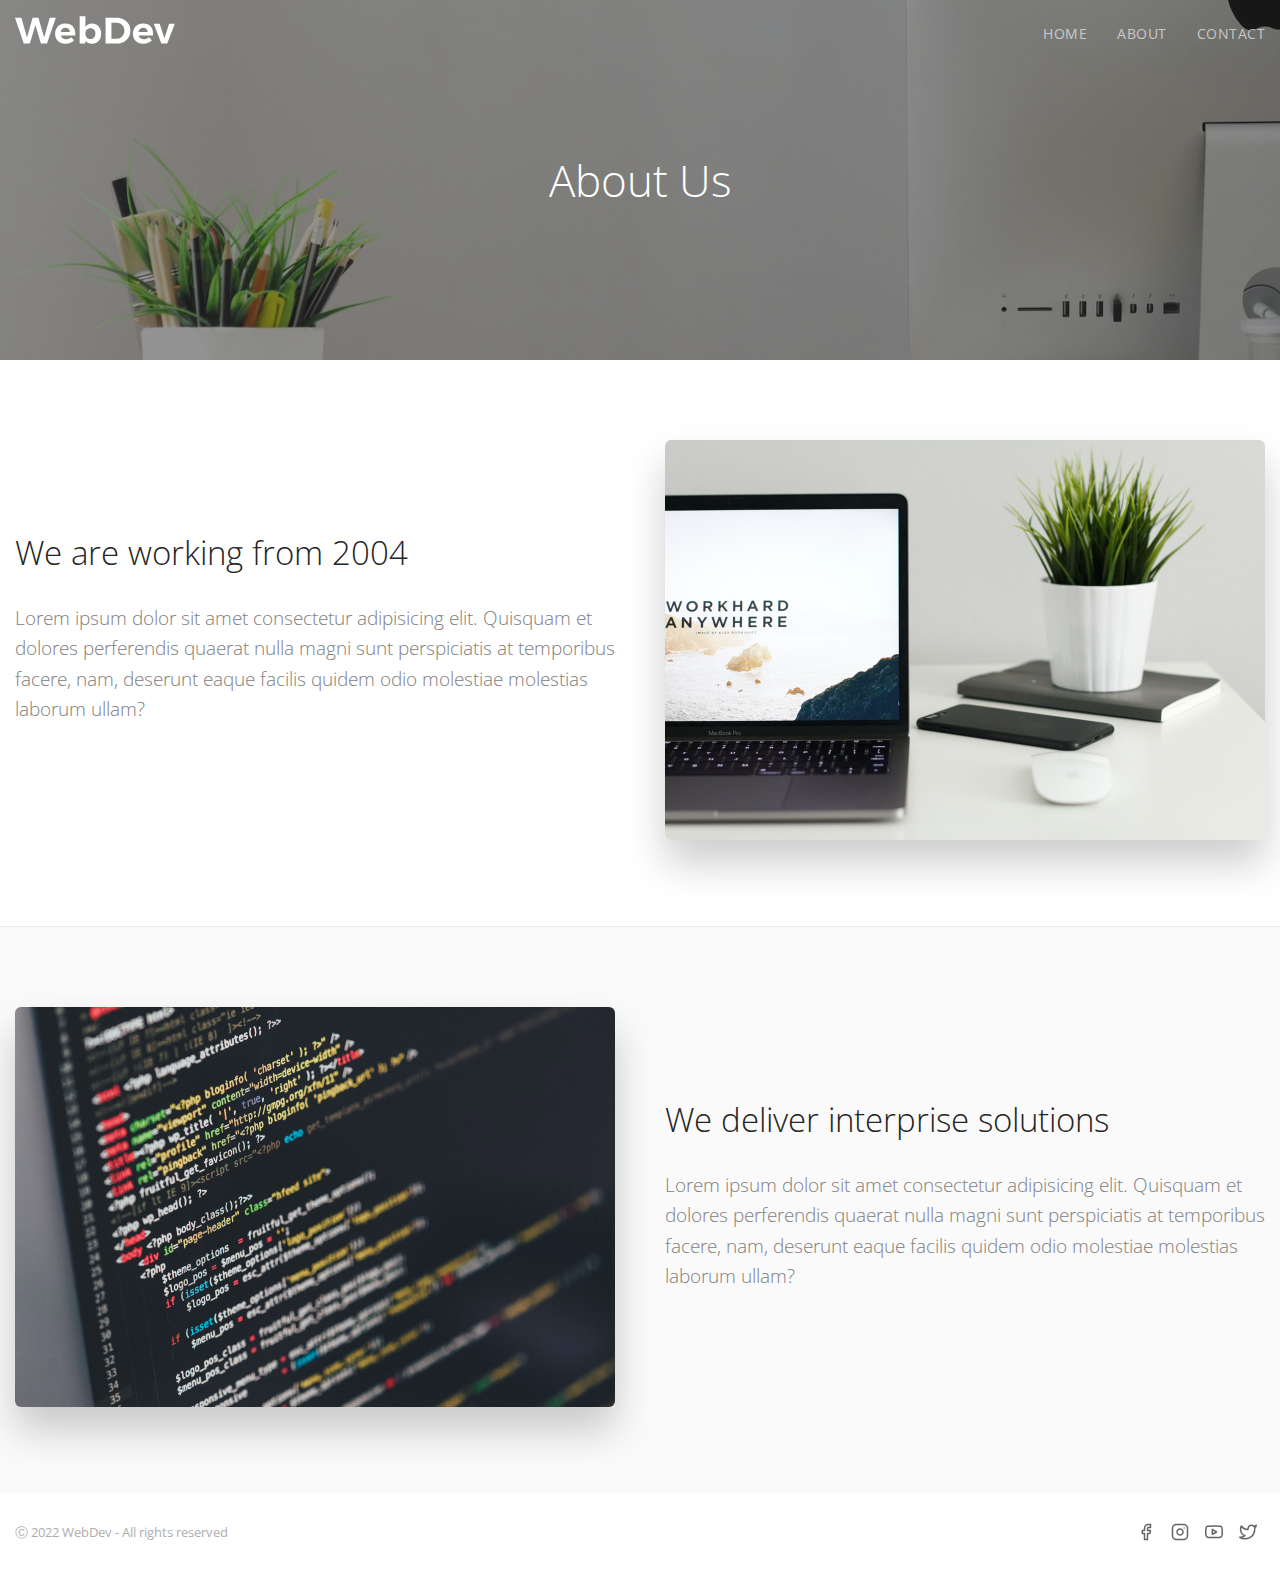
<file: about.html>
<!DOCTYPE html>
<html lang="en">
<head>
    <meta charset="UTF-8">
    <meta http-equiv="X-UA-Compatible" content="IE=edge">
    <meta name="viewport" content="width=device-width, initial-scale=1.0">
    <title>WebDev | About</title>
    <link href="https://fonts.googleapis.com/css2?family=Open+Sans:wght@300;400;700&display=swap" rel="stylesheet">
    <link rel="stylesheet" href="./css/main.css">
    <!--Favicon-->
    <link rel="icon" href="./images/internet-explorer.png" type="Internet Explorer icon by Icons8"> <!-- original for 'type' (type="image/x-icon") -->
	<link rel="shortcut icon" href="images/internet-explorer.png" type="Internet Explorer icon by Icons8"> <!-- original for 'type' (type="image/x-icon") -->
</head>
<body>

<!--HEADER-->
<header class="navbar">
    <div class="container">
        <a href="index.html" class="navbar-brand">
            <img src="./images/logo.svg" alt="WebDev logo">
        </a>
        <nav class="navbar-nav">
            <ul>
                <li>
                    <a href="index.html">Home</a> 
                </li>
                <li>
                    <a href="about.html">About</a> 
                </li>
                <li>
                    <a href="contact.html">Contact</a> 
                </li>
            </ul>
        </nav>
    </div>
</header>

<!--MAIN-->
<main>
    <!--Banner-section-->
    <section class="hero hero-about" style="background-image: url('./images/about/mac.jpeg')">
        <div class="container">
            <h1 class="mb-0">About Us</h1>
        </div>
    </section>
    <!--Split-section-->
    <div class="container">
        <div class="split-section section-padding">
            <!--Text-->
            <div class="split-section__text">
                <h2>We are working from 2004</h2>
                <p class="lead">Lorem ipsum dolor sit amet consectetur adipisicing elit. Quisquam et dolores perferendis quaerat nulla magni sunt perspiciatis at temporibus facere, nam, deserunt eaque facilis quidem odio molestiae molestias laborum ullam?</p>
            </div>
            <!--Image-->
            <div class="split-section__image">
                <img src="images/about/about-1.jpeg" alt="about us" class="img-shadow img-rounded">
            </div>
        </div>

        <div class="split-section section-padding section-grey">
            <!--Image-->
            <div class="split-section__image">
                <img src="images/about/about-2.jpeg" alt="about us" class="img-shadow img-rounded">
            </div>
            <!--Text-->
            <div class="split-section__text">
                <h2>We deliver interprise solutions</h2>
                <p class="lead">Lorem ipsum dolor sit amet consectetur adipisicing elit. Quisquam et dolores perferendis quaerat nulla magni sunt perspiciatis at temporibus facere, nam, deserunt eaque facilis quidem odio molestiae molestias laborum ullam?</p>
            </div>
        </div>
    </div>
</main>

<!--FOOTER-->
<footer>
    <div class="container">
        <div class="footer-row">
            <!--copyright-->
            <small class="footer-copyright">Ⓒ 2022 WebDev - All rights reserved</small>
            <!--social__icons-->
            <ul class="footer-social">
                <!--Facebook__icon-->
                <li>
                    <a href="https://www.facebook.com">
                        <img src="images/icons/facebook.svg" alt="WebDev on Facebook">
                    </a>
                </li>
                <!--Instagram__icon-->
                <li>
                    <a href="https://www.instagram.com">
                        <img src="images/icons/instagram.svg" alt="WebDev on Instagram">
                    </a>
                </li>
                <!--Youtube__icon-->
                <li>
                    <a href="https://www.youtube.com">
                        <img src="images/icons/youtube.svg" alt="WebDev on YouTube">
                    </a>
                </li>
                <!--Twitter__icon-->
                <li>
                    <a href="https://www.twitter.com">
                        <img src="images/icons/twitter.svg" alt="WebDev on Twitter">
                    </a>
                </li>
            </ul>
        </div>
    </div>
</footer>

</body>
</html>
</file>
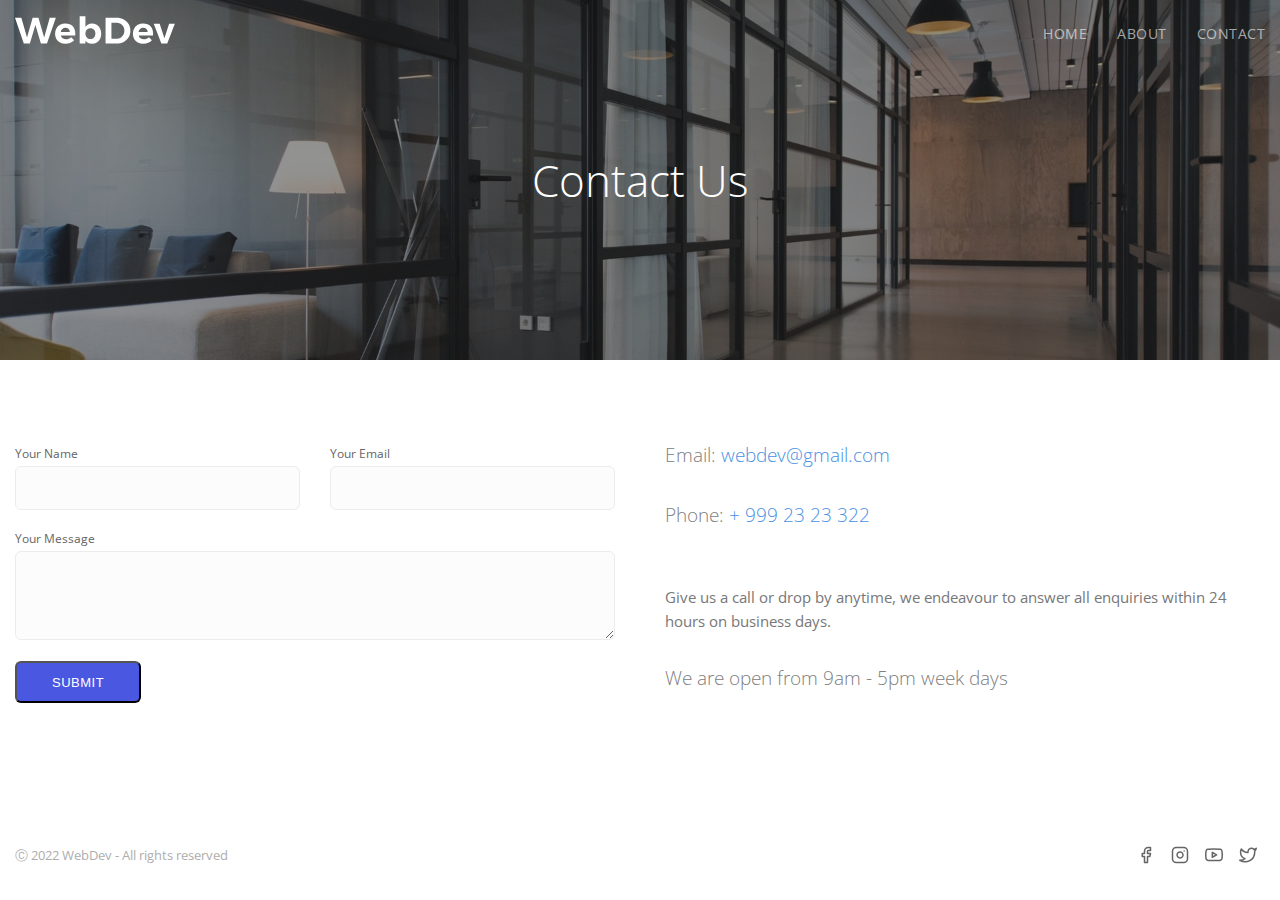
<file: contact.html>
<!DOCTYPE html>
<html lang="en">
<head>
    <meta charset="UTF-8">
    <meta http-equiv="X-UA-Compatible" content="IE=edge">
    <meta name="viewport" content="width=device-width, initial-scale=1.0">
    <title>WebDev | Contact</title>
    <link href="https://fonts.googleapis.com/css2?family=Open+Sans:wght@300;400;700&display=swap" rel="stylesheet">
    <link rel="stylesheet" href="./css/main.css">
    <!--Favicon-->
    <link rel="icon" href="./images/internet-explorer.png" type="Internet Explorer icon by Icons8"> <!-- original for 'type' (type="image/x-icon") -->
	<link rel="shortcut icon" href="images/internet-explorer.png" type="Internet Explorer icon by Icons8"> <!-- original for 'type' (type="image/x-icon") -->
</head>
<body>

<!--HEADER-->
<header class="navbar">
    <div class="container">
        <a href="index.html" class="navbar-brand">
            <img src="./images/logo.svg" alt="WebDev logo">
        </a>
        <nav class="navbar-nav">
            <ul>
                <li>
                    <a href="index.html">Home</a> 
                </li>
                <li>
                    <a href="about.html">About</a> 
                </li>
                <li>
                    <a href="contact.html">Contact</a> 
                </li>
            </ul>
        </nav>
    </div>
</header>

<!--MAIN-->
<main>

    <!--Banner-section-->
    <section class="hero hero-about" style="background-image: url('./images/contact/office.jpeg')">
        <div class="container">
            <h1 class="mb-0">Contact Us</h1>
        </div>
    </section>

    <!--Contact-Form-->
    <section class="section-padding">
        <div class="container">
            <div class="contact-form">

                <div class="contact-form__form">
                    <form action="#" class="form-layout">
                        <div class="form-col-50">
                            <label for="contact-name">Your Name</label>
                            <input type="text" class="form-control" name="contact-name" id="contact-name">
                        </div>
                        <div class="form-col-50">
                            <label for="contact-email">Your Email</label>
                            <input type="email" class="form-control" name="contact-email" id="contact-email">
                        </div>
                        <div class="form-col">
                            <label for="contact-message">Your Message</label>
                            <textarea class="form-control" 
                                    name="contact-message" 
                                    id="contact-message" 
                                    rows="4"></textarea>
                        </div>
                        <div class="form-col">
                            <button class="btn btn-primary" type="submit">
                                Submit
                            </button>
                        </div>
                    </form>
                </div>

                <div class="contact-form__info">
                    <p class="lead">Email: <a href="mailto: webdev@gmail.com">webdev@gmail.com</a></p>
                    <p class="lead">Phone: <a href="tell:+9992323322">+ 999 23 23 322</a></p>
                    <br>
                    <p clas="lead">Give us a call or drop by anytime, we endeavour to answer all enquiries within 24 hours on business days.</p>
                    <p class="lead">We are open from 9am - 5pm week days</p>
                </div>
            </div>
        </div>
    </section>

</main>

<!--FOOTER-->
<footer>
    <div class="container">
        <div class="footer-row">
            <!--copyright-->
            <small class="footer-copyright">Ⓒ 2022 WebDev - All rights reserved</small>
            <!--social__icons-->
            <ul class="footer-social">
                <!--Facebook__icon-->
                <li>
                    <a href="https://www.facebook.com">
                        <img src="images/icons/facebook.svg" alt="WebDev on Facebook">
                    </a>
                </li>
                <!--Instagram__icon-->
                <li>
                    <a href="https://www.instagram.com">
                        <img src="images/icons/instagram.svg" alt="WebDev on Instagram">
                    </a>
                </li>
                <!--Youtube__icon-->
                <li>
                    <a href="https://www.youtube.com">
                        <img src="images/icons/youtube.svg" alt="WebDev on YouTube">
                    </a>
                </li>
                <!--Twitter__icon-->
                <li>
                    <a href="https://www.twitter.com">
                        <img src="images/icons/twitter.svg" alt="WebDev on Twitter">
                    </a>
                </li>
            </ul>
        </div>
    </div>
</footer>

</body>
</html>
</file>
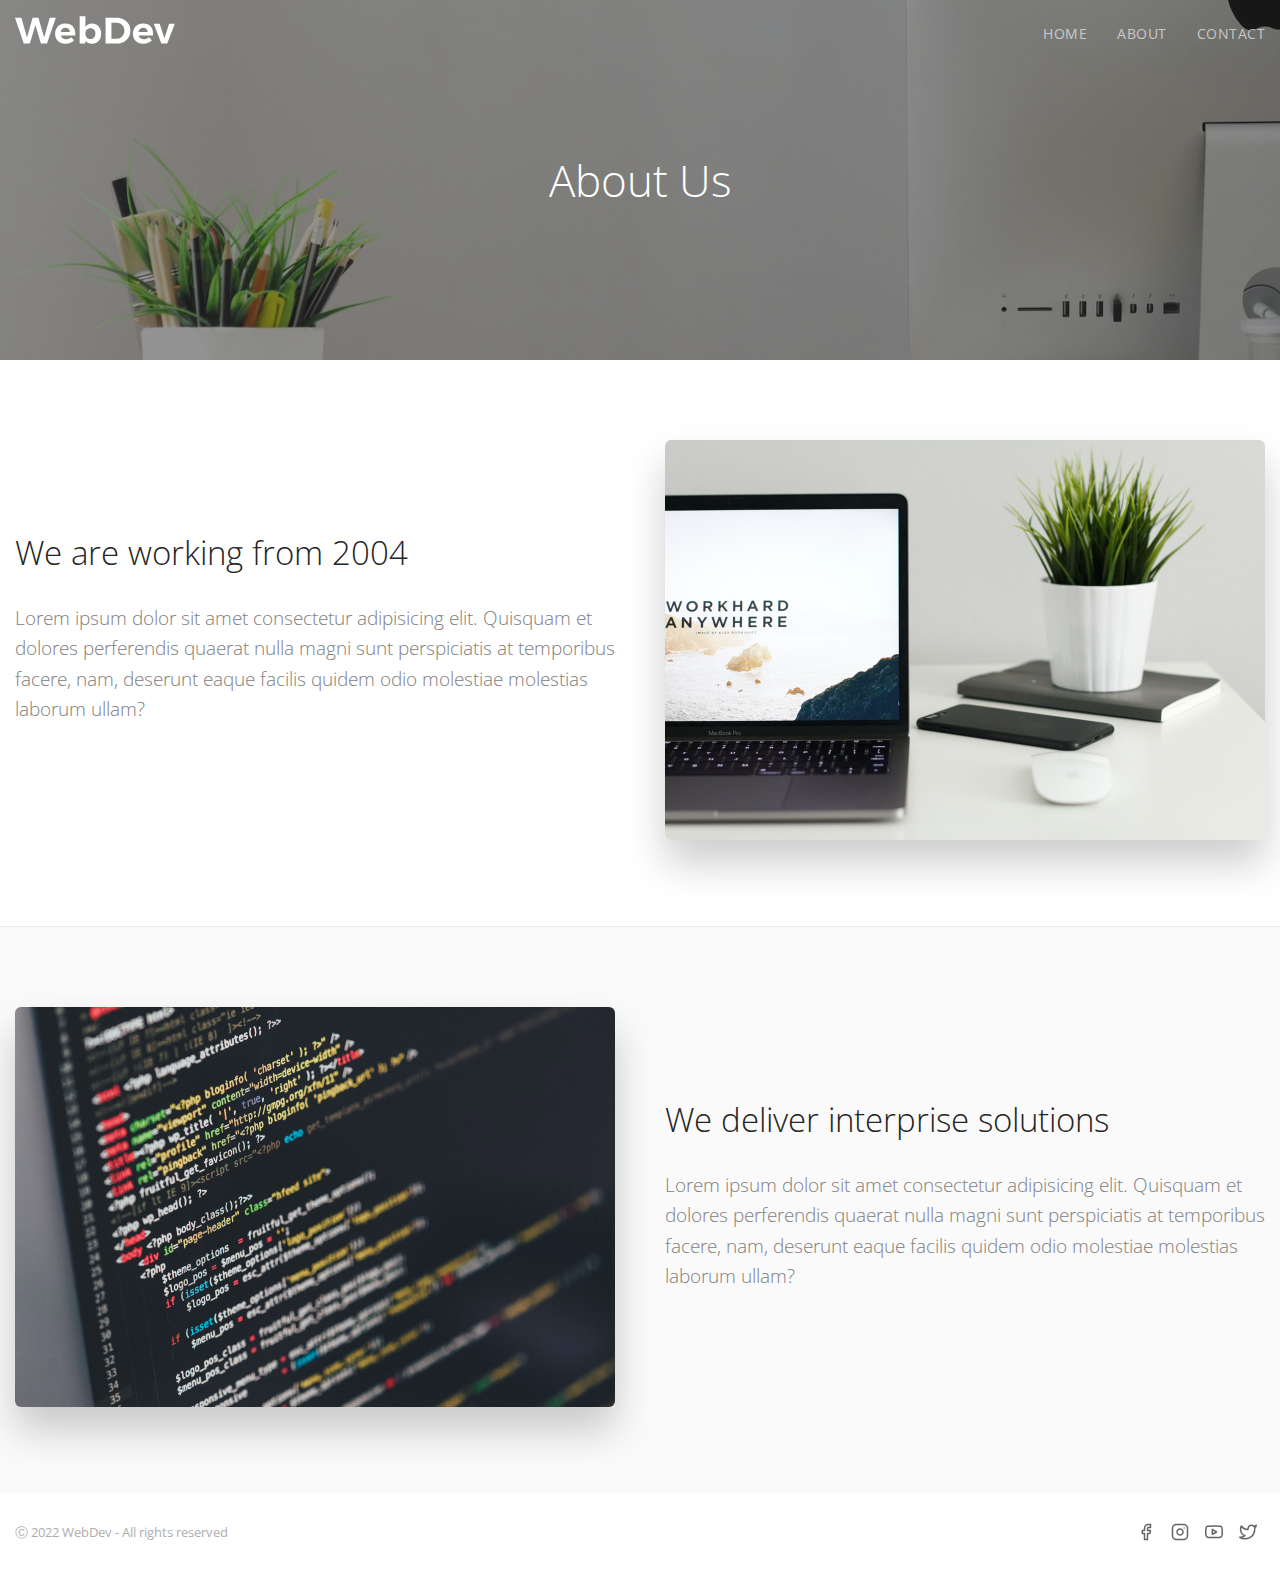
<file: WebDev/WebDev/about.html>
<!DOCTYPE html>
<html lang="en">
<head>
    <meta charset="UTF-8">
    <meta http-equiv="X-UA-Compatible" content="IE=edge">
    <meta name="viewport" content="width=device-width, initial-scale=1.0">
    <title>WebDev | About</title>
    <link href="https://fonts.googleapis.com/css2?family=Open+Sans:wght@300;400;700&display=swap" rel="stylesheet">
    <link rel="stylesheet" href="./css/main.css">
    <!--Favicon-->
    <link rel="icon" href="./images/internet-explorer.png" type="Internet Explorer icon by Icons8"> <!-- original for 'type' (type="image/x-icon") -->
	<link rel="shortcut icon" href="images/internet-explorer.png" type="Internet Explorer icon by Icons8"> <!-- original for 'type' (type="image/x-icon") -->
</head>
<body>

<!--HEADER-->
<header class="navbar">
    <div class="container">
        <a href="index.html" class="navbar-brand">
            <img src="./images/logo.svg" alt="WebDev logo">
        </a>
        <nav class="navbar-nav">
            <ul>
                <li>
                    <a href="index.html">Home</a> 
                </li>
                <li>
                    <a href="about.html">About</a> 
                </li>
                <li>
                    <a href="contact.html">Contact</a> 
                </li>
            </ul>
        </nav>
    </div>
</header>

<!--MAIN-->
<main>
    <!--Banner-section-->
    <section class="hero hero-about" style="background-image: url('./images/about/mac.jpeg')">
        <div class="container">
            <h1 class="mb-0">About Us</h1>
        </div>
    </section>
    <!--Split-section-->
    <div class="container">
        <div class="split-section section-padding">
            <!--Text-->
            <div class="split-section__text">
                <h2>We are working from 2004</h2>
                <p class="lead">Lorem ipsum dolor sit amet consectetur adipisicing elit. Quisquam et dolores perferendis quaerat nulla magni sunt perspiciatis at temporibus facere, nam, deserunt eaque facilis quidem odio molestiae molestias laborum ullam?</p>
            </div>
            <!--Image-->
            <div class="split-section__image">
                <img src="images/about/about-1.jpeg" alt="about us" class="img-shadow img-rounded">
            </div>
        </div>

        <div class="split-section section-padding section-grey">
            <!--Image-->
            <div class="split-section__image">
                <img src="images/about/about-2.jpeg" alt="about us" class="img-shadow img-rounded">
            </div>
            <!--Text-->
            <div class="split-section__text">
                <h2>We deliver interprise solutions</h2>
                <p class="lead">Lorem ipsum dolor sit amet consectetur adipisicing elit. Quisquam et dolores perferendis quaerat nulla magni sunt perspiciatis at temporibus facere, nam, deserunt eaque facilis quidem odio molestiae molestias laborum ullam?</p>
            </div>
        </div>
    </div>
</main>

<!--FOOTER-->
<footer>
    <div class="container">
        <div class="footer-row">
            <!--copyright-->
            <small class="footer-copyright">Ⓒ 2022 WebDev - All rights reserved</small>
            <!--social__icons-->
            <ul class="footer-social">
                <!--Facebook__icon-->
                <li>
                    <a href="https://www.facebook.com">
                        <img src="images/icons/facebook.svg" alt="WebDev on Facebook">
                    </a>
                </li>
                <!--Instagram__icon-->
                <li>
                    <a href="https://www.instagram.com">
                        <img src="images/icons/instagram.svg" alt="WebDev on Instagram">
                    </a>
                </li>
                <!--Youtube__icon-->
                <li>
                    <a href="https://www.youtube.com">
                        <img src="images/icons/youtube.svg" alt="WebDev on YouTube">
                    </a>
                </li>
                <!--Twitter__icon-->
                <li>
                    <a href="https://www.twitter.com">
                        <img src="images/icons/twitter.svg" alt="WebDev on Twitter">
                    </a>
                </li>
            </ul>
        </div>
    </div>
</footer>

</body>
</html>
</file>
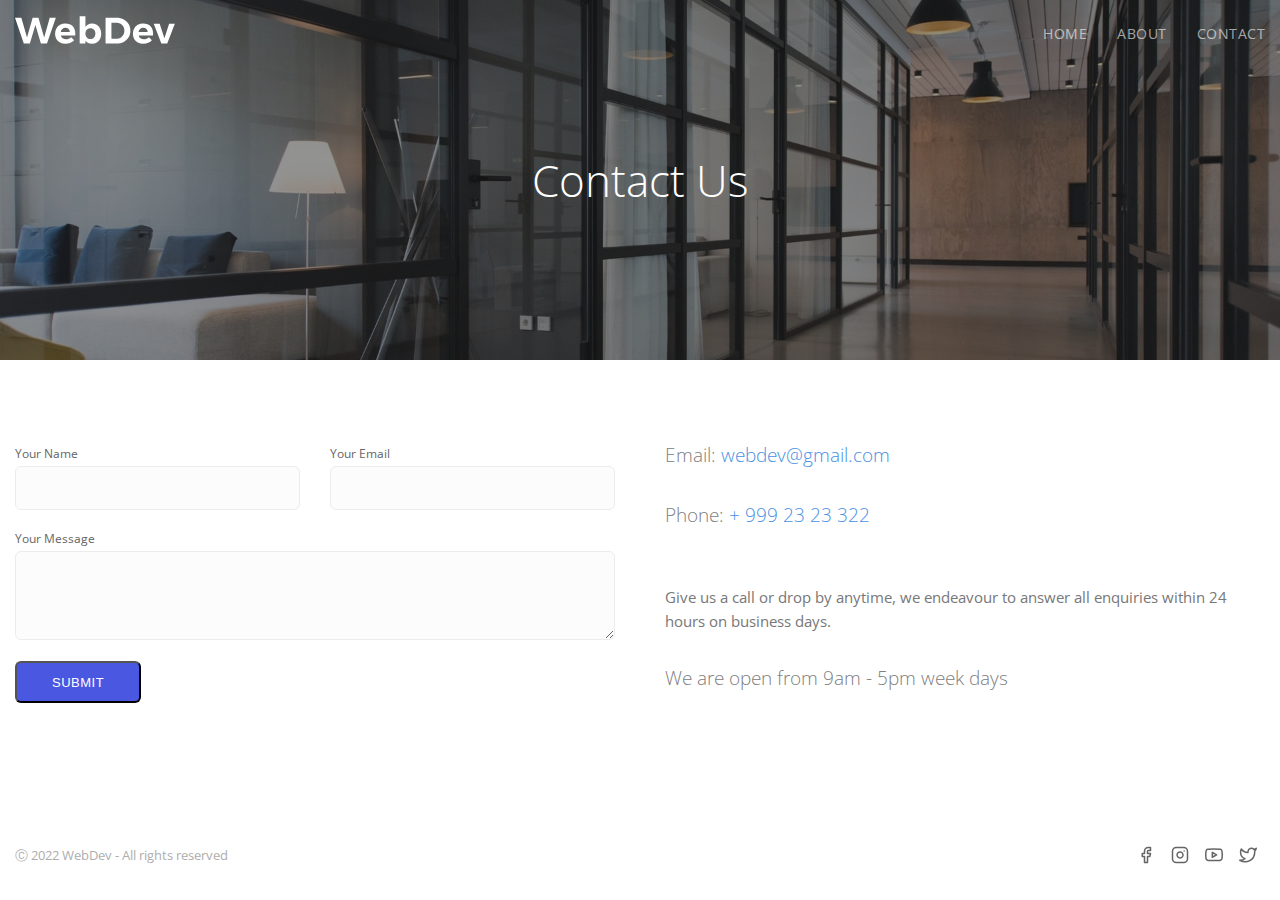
<file: WebDev/WebDev/contact.html>
<!DOCTYPE html>
<html lang="en">
<head>
    <meta charset="UTF-8">
    <meta http-equiv="X-UA-Compatible" content="IE=edge">
    <meta name="viewport" content="width=device-width, initial-scale=1.0">
    <title>WebDev | Contact</title>
    <link href="https://fonts.googleapis.com/css2?family=Open+Sans:wght@300;400;700&display=swap" rel="stylesheet">
    <link rel="stylesheet" href="./css/main.css">
    <!--Favicon-->
    <link rel="icon" href="./images/internet-explorer.png" type="Internet Explorer icon by Icons8"> <!-- original for 'type' (type="image/x-icon") -->
	<link rel="shortcut icon" href="images/internet-explorer.png" type="Internet Explorer icon by Icons8"> <!-- original for 'type' (type="image/x-icon") -->
</head>
<body>

<!--HEADER-->
<header class="navbar">
    <div class="container">
        <a href="index.html" class="navbar-brand">
            <img src="./images/logo.svg" alt="WebDev logo">
        </a>
        <nav class="navbar-nav">
            <ul>
                <li>
                    <a href="index.html">Home</a> 
                </li>
                <li>
                    <a href="about.html">About</a> 
                </li>
                <li>
                    <a href="contact.html">Contact</a> 
                </li>
            </ul>
        </nav>
    </div>
</header>

<!--MAIN-->
<main>

    <!--Banner-section-->
    <section class="hero hero-about" style="background-image: url('./images/contact/office.jpeg')">
        <div class="container">
            <h1 class="mb-0">Contact Us</h1>
        </div>
    </section>

    <!--Contact-Form-->
    <section class="section-padding">
        <div class="container">
            <div class="contact-form">

                <div class="contact-form__form">
                    <form action="#" class="form-layout">
                        <div class="form-col-50">
                            <label for="contact-name">Your Name</label>
                            <input type="text" class="form-control" name="contact-name" id="contact-name">
                        </div>
                        <div class="form-col-50">
                            <label for="contact-email">Your Email</label>
                            <input type="email" class="form-control" name="contact-email" id="contact-email">
                        </div>
                        <div class="form-col">
                            <label for="contact-message">Your Message</label>
                            <textarea class="form-control" 
                                    name="contact-message" 
                                    id="contact-message" 
                                    rows="4"></textarea>
                        </div>
                        <div class="form-col">
                            <button class="btn btn-primary" type="submit">
                                Submit
                            </button>
                        </div>
                    </form>
                </div>

                <div class="contact-form__info">
                    <p class="lead">Email: <a href="mailto: webdev@gmail.com">webdev@gmail.com</a></p>
                    <p class="lead">Phone: <a href="tell:+9992323322">+ 999 23 23 322</a></p>
                    <br>
                    <p clas="lead">Give us a call or drop by anytime, we endeavour to answer all enquiries within 24 hours on business days.</p>
                    <p class="lead">We are open from 9am - 5pm week days</p>
                </div>
            </div>
        </div>
    </section>

</main>

<!--FOOTER-->
<footer>
    <div class="container">
        <div class="footer-row">
            <!--copyright-->
            <small class="footer-copyright">Ⓒ 2022 WebDev - All rights reserved</small>
            <!--social__icons-->
            <ul class="footer-social">
                <!--Facebook__icon-->
                <li>
                    <a href="https://www.facebook.com">
                        <img src="images/icons/facebook.svg" alt="WebDev on Facebook">
                    </a>
                </li>
                <!--Instagram__icon-->
                <li>
                    <a href="https://www.instagram.com">
                        <img src="images/icons/instagram.svg" alt="WebDev on Instagram">
                    </a>
                </li>
                <!--Youtube__icon-->
                <li>
                    <a href="https://www.youtube.com">
                        <img src="images/icons/youtube.svg" alt="WebDev on YouTube">
                    </a>
                </li>
                <!--Twitter__icon-->
                <li>
                    <a href="https://www.twitter.com">
                        <img src="images/icons/twitter.svg" alt="WebDev on Twitter">
                    </a>
                </li>
            </ul>
        </div>
    </div>
</footer>

</body>
</html>
</file>
<file: css/main.css>
*, h1, h2, h3, h4, h5, h6, p, ul, a {
    margin: 0;
    padding: 0;
} /*сброс отступов по умолчанию у всех элементов*/

*,
*:before,
*:after {
    box-sizing:border-box;
} /*позволяет включить такие свойства, как высота и ширина в padding'и и border'ы*/

html, body {
    overflow-x: hidden;
} /*чтобы ничто не вылазило за границы элементов и не появлялся горизонтальный скролл на странице*/

body {
    font-family: 'Open Sans', sans-serif;
    font-size: 15px;
    line-height: 1.6;
    color: #777;
    /*настройки шрифта по умолчанию на всей части 'body'*/
    /*for sticky footer - приклеить футер к низу*/
    display: flex; 
    flex-direction: column;
    min-height: 100vh;
} 

main {
    flex: 1;
}

a {
    color: #4a90e2;
    text-decoration: none;
    transition: all .3s ease;
} /*все ссылки по умолчанию*/

a:not(.btn):hover {
    color: #4872a2;
} /*ссылки, которые не являются кнопкой, при наведении*/

p + a:not(.btn) {
    font-size: 13px;
    font-weight: 700;
} /*настройки линка, если он после параграфа*/

h1, h2, h3, h4, h5, h6 {
    line-height: 1.25;
    font-weight: 300;
    color: #252525;
} /*все заголовки по умолчанию*/

h1 {
    font-size: 34px;
}

h2 {
    font-size: 28px;
}

h3 {
    font-size: 22px;
}

h4 {
    font-size: 18px;
}

/*настройки заголовков по умолчанию заданы под не большие разрешения 
и "мобильные устройства" (991px и меньше), 
далее задаются настройки при разрешении от 992px и больше*/
@media (min-width: 992px) {
    h1 {
        font-size: 44px;
    }
    
    h2 {
        font-size: 33px;
    }
    
    h3 {
        font-size: 26px;
    }
    
    h4 {
        font-size: 20px;
    }
}

img {
    max-width: 100%;
}

label {
    display: inline-block;
    font-size: 12px;
    color: #666666;
    margin-bottom: 3px;
}

textarea {
    max-width: 100%;
    min-width: 100%;
    max-height: 200px;
    min-height: 50px;
}


/* Global = "универсальные классы" */


.container {
    max-width: 1280px; /*максимальная ширина container'а*/
    width: 100%; /*растянуть на весь экран*/
    margin: 0 auto; /*0 - 0px с верху и с низу, auto - автоматически-настраиваемый с лева и с права, выравнивает container по центру*/
    padding-right: 15px;
    padding-left: 15px;
}

.lead {
    font-size: 16px;
    color: #808080;
    font-weight: 300;
} /*настройки шрифтов второй строки на банере и в сплите (по умолчанию для разрешений меньше 992px)*/

@media (min-width: 992px) {
    .lead {
        font-size: 19px;
    }
} /*настройки шрифтов второй строки на банере и в сплите для разрешений больше 992px*/

.section-padding {
    padding-top: 80px;
    padding-bottom: 80px;
} /* отступы межды секциями */

.section-grey {
    border-top: 1px solid #ebebeb;
    background-color: #fafafa;
} /* разделительная линия межды секциями */

.img-shadow {
    box-shadow: 0 23px 40px rgba(0, 0, 0, .2);
} /*тень для изображения*/

.img-rounded {
    border-radius: 6px;
} /*круглые края для изображения*/

.mb-0 {
    margin-bottom: 0 !important;
}



/* Buttons */

/*button*/
.btn {
    display: inline-flex;
    align-items: center;
    justify-content: center;
    height: 42px;
    border-radius: 6px;
    padding: 5px 35px;
    transition: 0.1s linear;
}

.btn-primary {
    background-color: #4a57e1;
    color: #fff;
    letter-spacing: .5px;
    text-transform: uppercase;
    font-size: 13px;
}

.btn-primary:hover {
    background-color: #609de6; /*цвет кнопки при наведении*/
    transform: translate3d(0, -2px, 0); /*преподнимает кнопку при наведении*/
}



/* HEADER */


/* navbar */
.navbar {
    display: flex;
    align-items: center;
    position: absolute;
    left: 0;
    top: 0;
    width: 100%;
    height: 66px;
    z-index: 2;
} /*базовые настройки блока navbar*/

.navbar > .container {
    display: flex;
    align-items: center;
    justify-content: center;
    flex-wrap: wrap;
} /*базовые настройки container'a в navbar*/

/* logo */
.navbar-brand img {
    max-width: 160px; /*размер логотипа*/
} 

.navbar-nav {
    margin-left: auto; /*раскидывает логотип и меню по бокам*/
}

.navbar-nav ul {
    display: flex;
    list-style: none; /*убрать значки списка*/
    margin-left: -15px;
    margin-right: -15px;
} /*настройки блока линков в меню*/

.navbar-nav li {
    padding-left: 15px;
    padding-right: 15px;
} /*отступы между линками в блоке меню*/

.navbar-nav li a {
    color: #fff;
    text-transform: uppercase;
    font-size: 14px;
    opacity: .6; /*прозрачность*/
    letter-spacing: .5px;
    transition: opacity .3s ease; /*скорость изменения прозрачности при наведении*/
} /*наименования=линки в меню*/

.navbar-nav li a:hover {
    color: #fff;
    opacity: 1;
} /*наименования=линки в меню при наведении*/

@media (max-width: 500px) {
    .navbar-brand {
        max-width: 100%;
        width: 100px;
        text-align: center;
        padding-top: 25px;
        margin-bottom: 10px;
    }
    .navbar-brand img {
        max-width: 130px;
    }
    .navbar-nav {
        margin: 0 auto;
    } /*убирает лишние отступы по бокам и выравнивает по горизонтали*/
} /*меню при разрешениях до 500px*/



/* MAIN */

/* banner-section */
.hero {
    position: relative;
    display: flex;
    align-items: center;
    min-height: 70vh;
    padding-top: 80px;
    padding-bottom: 80px;
    text-align: center;
    background-size: cover;
    background-position: center;
} /*параметры всего блока banner*/

.hero.hero-about {
    min-height: 40vh;
}

.hero:before {
    content: "";
    position: absolute;
    left: 0;
    top: 0;
    width: 100%;
    height: 100%;
    background-color: #252525;
    opacity: .5; /*.# - #*10%*/
} /*фон (затемнение) на банере*/

.hero .container {
    position: relative;
    max-width: 800px;
} /*параметры container'а в блоке banner*/

.hero h1 {
    margin-bottom: 24px;
    color: #fff;
} /*параметры заголовка в блоке banner*/

.hero p {
    margin-bottom: 35px;
    font-weight: 300;
    opacity: .8; /*.# - #*10%*/
    color: #fff;
} /*параметры параграфа в блоке banner*/



/* SERVICES-section */

/*все настройки по умолчанию под мобильные устройства*/
.services {
    display: flex;
    align-items: center;
    flex-wrap: wrap;
    text-align: center;
    margin-left: -15px;
    margin-right: -15px;
} /*настройки всего блока*/

.service-col {
    max-width: 100%;
    width: 100%;
    padding-left: 15px;
    padding-right: 15px;
    margin-bottom: 30px;
} /*настройки каждой отдельной колонки*/

.service {
    padding: 25px;
    border: 1px solid #ececec;
    border-radius: 6px;
} /*настройки блока в колонке*/

.service img {
    opacity: .6;
    max-width: 70px;
    margin-bottom: 24px;
} /*настройки картинки в колонке*/

.service h4 {
    font-weight: 400;
    margin-bottom: 12px;
} /*настройки заголовка колонки*/

.service p {
    max-width: 280px;
    margin: 0 auto 30px auto;
    font-size: 13px;
    line-height: 1.7;
} /*настройки описания в колонке*/

@media (min-width: 768px) {
    .service-col {
        max-width: calc(100% / 3);
        width: 100%;
        margin-bottom: 0;
    }
} /*настройки блока services при разрешениях больше 768px*/



/* SPLIT-section */


.split-section {
    display: flex;
    align-items: center;
    flex-wrap: wrap;
}

.split-section__image {
    order: -1;
    margin-bottom: 40px; 
}

.split-section__image,
.split-section__text {
    max-width: 100%;
    width: 100%;
}

.split-section h2, p {
    margin-bottom: 30px;
}

@media (min-width: 768px) {
    .split-section {
        margin-left: -25px;
        margin-right: -25px;
    }
    .split-section__image {
        order: initial;
        margin-bottom: 0;
    }
    .split-section__image,
    .split-section__text {
    max-width: 50%;
    width: 100%;
    padding-left: 25px;
    padding-right: 25px;
}
}



/* CONTACT US */

/*contact form section*/
.contact-form {
    display: flex;
    flex-wrap: wrap;
    margin-left: -25px;
    margin-right: -25px;
}

.contact-form__info,
.contact-form__form {
    padding-left: 25px;
    padding-right: 25px;
}

.contact-form__info {
    order: -1;
    margin-bottom: 30px;
}

@media (min-width: 768px) {
    .contact-form__info,
    .contact-form__form {
    max-width: 50%;
    width: 100%;;
}

.contact-form__info {
    order: initial;
    margin-bottom: 0;
}
}


/*forms*/
.form-control {
    width: 100%;
    font-size: 16px;
    background-color: #fcfcfc;
    padding: 5px 15px;
    border-radius: 6px;
    border: 1px solid #ececec;
    -webkit-appearance: none;
}

.form-control:not(textarea) {
    height: 44px;
}

textarea.form-control {
    padding-top: 10px;
}

.form-layout {
    display: flex;
    flex-wrap: wrap;
    margin-left: -15px;
    margin-right: -15px;
}

[class*='form-col'] {
    width: 100%;
    padding-left: 15px;
    padding-right: 15px;
    margin-bottom: 15px;
} /*[class*='n'] - все классы, содержащие 'n'*/

@media (min-width: 768px) {
    .form-col-50 {
        max-width: 50%;
        width: 100%;
    }
}



/* FOOTER */


.footer-row {
    display: flex;
    justify-content: space-between; /*раскидать по краям блоки 'copyright' и 'social'*/
    padding-top: 30px;
    padding-bottom: 30px;
} /*настройки всего блока футер*/

.footer-copyright {
    opacity: .6; /*прозрачность текста для copyright*/
}

.footer-social {
    display: flex;
    list-style: none; /*убрать значки списка перед иконками*/
    align-items: center;
} /*настройки блока с иконками*/

.footer-social li {
    padding-left: 8px;
    padding-right: 8px;
} /*расстояние между иконками*/

.footer-social a {
    opacity: .6;
} /*прозрачность иконок*/

.footer-social a:hover {
    opacity: 1;
} /*убрать прозрачность иконок при наведении*/

.footer-social img {
    max-width: 18px;
} /*максимальный размер иконок*/
</file>
<file: itProger/itProger/css/main.css>
/*import FONTS*/

@import url('https://fonts.googleapis.com/css2?family=Roboto+Slab:wght@100;200;300;400;500;600;700;800;900&display=swap');

/* font-family: 'Roboto Slab', serif; */

@import url('https://fonts.googleapis.com/css2?family=Suez+One&display=swap');

/* font-family: 'Suez One', serif; */

/*BASE SETTINGS*/

* {
    margin: 0;
    padding: 0;
    outline: 0;
} /*обнуление: отступы внутрь блока, отступы от объекта, границы объекта*/

body, html {
    width: 100%;
    height: 100%;
} /*параметры блоков: ширина и высота на весь экран*/

body {
    background-color: #fff;
    font-family: Trebuchet MS, Helvetica;
} /*параметры блока: цвет фона и шрифт по умолчанию (на случай отсутствия тематических шрифтов)*/

/* HEADER - шапка сайта*/

header {
    width: 100%;
    padding: 10px 0.5% 0px 0.5%;
    background: transparent;
    float: left;
    position: fixed;
} /*параметры блока header: ширина, отступы, фон, положение с лева, фиксированная позиция*/

header #logo {
    color: #fff;
    cursor: pointer;
} /*цвет текста лого, курсор при наведении*/

header #logo span {
    font-size: 1.7em;
    line-height: 45px;
    margin-left: 40px;
    font-family: 'Suez One', serif;
} /*параметры текста лого: размер шрифта, высота строки, отступ с левого края, шрифт*/

/*изменение стилей при разрешении более 701px*/
@media (min-width: 701px) {
    #logo {
        float: left;
        width: 30%;
        font-size: 1.1em;
    } /*положение с лева, изменение ширины, размер шрифта logo*/

    #about {
        float: right;
        width: 67%;
    } /*положение с права и изменение ширины меню*/
}

/*изменение стилей при разрешении менее 700px*/
@media (max-width: 700px) {
    #logo {
        margin-top: 15px;
        width: 100%;
        font-size: 1.5em;
    } /*отступ с верху, ширина на весь экран, размер шрифта logo*/

    #about {
        float: left;
        width: 100%;
    } /*положение с лева и ширина меню на весь экран*/
}

#about {
    text-align: center;
    font-size: 1em;
    font-weight: 600;
    line-height: 40px;
    margin-bottom: 10px;
} /*стиль меню в header'е: положение по центру, размер шрифта, толщина шрифта, высота строки, отступ от края блока */


#about > a {color: #fff} /*стиль текста меню в header'е*/

#about > a:hover {
    color: #b0b0b0;
    text-decoration: underline;
} /*стиль для текста меню в header'е при наведении*/

#about > a:not(last-child) {
    margin-right: 7%;
} /*отступы для наименований в меню header'a*/

.fixed {
    z-index: 5000;
    background: #fff;
    border-bottom: 1px solid silver;
} /*стиль для header'a при скроле*/

header.fixed #logo {
    color: #343434;
} /*цвет текста для лого при скроле*/

.fixed #about a {
    color: #343434;
    font-weight: 600;
} /*цвет текста для header'a при скроле*/
.fixed #about a:hover {color: #7c7c7c} /*цвет текста для header'a при скроле и наведении*/

/* Главный блок на сайте */

#top {
    width: 100%;
    /* height: 1000px; */
    background-image: url(../images/mac-book-air1.jpg);
    background-blend-mode: multiply; /* наложить фон (цвет) на картинку*/
    background-color: #216095; /* цвет наложенного фона */
    background-size: cover; /* растянуть картинку на всю ширину экрана */
    text-align: center;
    color: #fff;
    font-size: 3em;
}

@media (min-width: 1001px) {
    #top {
        font-size: 3em;
        height: 1000px;
    }
}

@media (max-width: 1000px) and (min-width: 861px) {
    #top {
        font-size: 2.3em;
        padding-top: 5%;
    }
}

@media (max-width: 860px) and (min-width: 701px) {
    #top {
        font-size: 2em;
        padding-top: 10%;
        height: 750px;
    }
}

@media (max-width: 700px) and (min-width: 531px) {
    #top {
        font-size: 1.5em;
        padding-top: 18%;
    }
}

@media (max-width: 530px) and (min-width: 341px) {
    #top {
        font-size: 1em;
        padding-top: 30%;
    }
}

@media (max-width: 340px) {
    #top {
        font-size: 0.7em;
        padding-top: 40%;
    }
}

#top h1 {
    padding-top: 20%;
}

#top h3 {
    color: #ccc;
}

/* Блок с возможностями */

#main {
    padding: 100px 20%;
    width: 60%;
    float: left;
    background-color: #f6f6f6;
    border-top: 2px solid silver;
    color: #484848;
    font-size: 1.3em;
}

@media (min-width: 1401px) {
    #main {
        padding: 100px 20%;
        width: 60%;
    }
}

@media (max-width: 1400px) {
    #main {
        padding: 100px 10%;
        width: 80%;
    }
}

/* трансформация блока в один ряд */

@media (max-width: 700px) {
    #main div {
        width: 98%!important;
        margin-bottom: 20px;
    }
}

#main div {
    width: 48%;
    margin-right: 2%;
    float: left;
}

#main h2 {font-size: 3em}

#main span {color: #a0a0a0;}

/* Блок с преимуществами */

#overview {
    float: left;
    background-image: url(../images/bg1.jpg);

    background-blend-mode: multiply;
    background-color: #4f1c75;
    background-size: cover;
    background-attachment: fixed;

    padding: 100px 0;
    width: 100%;
    text-align: center;
    color: #fff;
}

#overview h2 {font-size: 4em}

#overview h4 {
    color: #ccc;
    font-size: 1.5em;
}

#overview .img {
    float: left;
    width: 30%;
    margin-right: 5%;
    margin-top: 50px;
}

#overview .img:nth-child(odd) {
    margin-left: 18%;
}

#overview img {
    background: #fafafa;
    padding: 5px;
    border: 2px solid silver;
    float: left;
    width: 100%;
    max-width: 500px;
}

#overview span {
    float: left;
    width: 100%;
    font-size: 2em;
    margin-top: 10px;
}

@media (max-width: 700px) {
    #overview .img {
        width: 80%!important;
        margin-right: 0!important;
        margin-left: 10%!important;
    }
}

/* Блок с контактами*/

#contacts {
    width: 100%;
    float: left;
    padding-bottom: 40px;
    padding-top: 70px;
    border-top: 4px solid #ccc;
    background: #f4f4f4;
}

h1, h2, h3, h4, h5 {
    font-family: 'Roboto', sans-serif;
    font-weight: lighter;
}

#contacts h5 {
    font-size: 3em;
    color: #4f4f4f;
}

#form_input {
    margin-top: 15px;
    width: 35%;
    margin-left: 38%;
    font-size: 1.1em;
} /* параметры блока ввода */

#form_input label {
    color: #505050;
    cursor: pointer;
    font-size: 1.4em;
    font-family: 'Roboto', sans-serif;
} /* настройки 'названий' блоков ввода */

#form_input label span {
    color: #e87e7e;
} /* цвет звездочки */

#form_input input,#form_input textarea {
    margin-bottom: 10px;
    width: 70%;
    padding: 10px 2%;
    border-radius: 7px;
    border: 2px solid silver;
    font-size: 0.9em;
    color: #4a4a4a;
} /* настройки 'форм' и 'описания' в блоке ввода */

#form_input input:focus, #form_input textarea:focus {
    border-color: #333;
} /* обводка формы при заполнении */

.btn {
    float: left;
    border-radius: 5px;
    padding: 5px 9px;
    font-size: 1.2em;
    background-color: #ec6550;
    text-shadow: #454545 0 0 2px;
    cursor: pointer;
    color: #fff;
    font-family: 'Roboto', sans-serif;
}

.btn:hover {
    background-color: #c15443;
}

/* Вопросы и ответы */

#faq {
    background-color: #fff;
    border-top: 2px dashed #e4e3e3;
    width: 100%;
    float: left;
    padding-top: 70px;
    padding-bottom: 70px;
}

@media (min-width: 801px) {
    #faq div {
        width: 25%;
        margin-left: 6%;
        float: left;
    }
}

@media (max-width: 800px) {
    #faq div {
        width: 80%;
        margin-left: 10%;
        float: left;
    }
}

#faq .title {
    font-weight: lighter;
    color: #a3a0ad;
    margin-bottom: 20px;
    font-size: 2.2em;
}

#faq .heading {
    color: #7d7d7d;
    font-size: 1.3em;
    font-weight: bold;
}

#faq p {
    font-family: Arimo, Helvetica, sans-serif;
    -webkit-font-smoothing: antialiased;
    color: #4a4a4a;
    font-size: 0.95em;
    margin-bottom: 40px;
}
</file>
<file: WebDev/WebDev/css/main.css>
*, h1, h2, h3, h4, h5, h6, p, ul, a {
    margin: 0;
    padding: 0;
} /*сброс отступов по умолчанию у всех элементов*/

*,
*:before,
*:after {
    box-sizing:border-box;
} /*позволяет включить такие свойства, как высота и ширина в padding'и и border'ы*/

html, body {
    overflow-x: hidden;
} /*чтобы ничто не вылазило за границы элементов и не появлялся горизонтальный скролл на странице*/

body {
    font-family: 'Open Sans', sans-serif;
    font-size: 15px;
    line-height: 1.6;
    color: #777;
    /*настройки шрифта по умолчанию на всей части 'body'*/
    /*for sticky footer - приклеить футер к низу*/
    display: flex; 
    flex-direction: column;
    min-height: 100vh;
} 

main {
    flex: 1;
}

a {
    color: #4a90e2;
    text-decoration: none;
    transition: all .3s ease;
} /*все ссылки по умолчанию*/

a:not(.btn):hover {
    color: #4872a2;
} /*ссылки, которые не являются кнопкой, при наведении*/

p + a:not(.btn) {
    font-size: 13px;
    font-weight: 700;
} /*настройки линка, если он после параграфа*/

h1, h2, h3, h4, h5, h6 {
    line-height: 1.25;
    font-weight: 300;
    color: #252525;
} /*все заголовки по умолчанию*/

h1 {
    font-size: 34px;
}

h2 {
    font-size: 28px;
}

h3 {
    font-size: 22px;
}

h4 {
    font-size: 18px;
}

/*настройки заголовков по умолчанию заданы под не большие разрешения 
и "мобильные устройства" (991px и меньше), 
далее задаются настройки при разрешении от 992px и больше*/
@media (min-width: 992px) {
    h1 {
        font-size: 44px;
    }
    
    h2 {
        font-size: 33px;
    }
    
    h3 {
        font-size: 26px;
    }
    
    h4 {
        font-size: 20px;
    }
}

img {
    max-width: 100%;
}

label {
    display: inline-block;
    font-size: 12px;
    color: #666666;
    margin-bottom: 3px;
}

textarea {
    max-width: 100%;
    min-width: 100%;
    max-height: 200px;
    min-height: 50px;
}


/* Global = "универсальные классы" */


.container {
    max-width: 1280px; /*максимальная ширина container'а*/
    width: 100%; /*растянуть на весь экран*/
    margin: 0 auto; /*0 - 0px с верху и с низу, auto - автоматически-настраиваемый с лева и с права, выравнивает container по центру*/
    padding-right: 15px;
    padding-left: 15px;
}

.lead {
    font-size: 16px;
    color: #808080;
    font-weight: 300;
} /*настройки шрифтов второй строки на банере и в сплите (по умолчанию для разрешений меньше 992px)*/

@media (min-width: 992px) {
    .lead {
        font-size: 19px;
    }
} /*настройки шрифтов второй строки на банере и в сплите для разрешений больше 992px*/

.section-padding {
    padding-top: 80px;
    padding-bottom: 80px;
} /* отступы межды секциями */

.section-grey {
    border-top: 1px solid #ebebeb;
    background-color: #fafafa;
} /* разделительная линия межды секциями */

.img-shadow {
    box-shadow: 0 23px 40px rgba(0, 0, 0, .2);
} /*тень для изображения*/

.img-rounded {
    border-radius: 6px;
} /*круглые края для изображения*/

.mb-0 {
    margin-bottom: 0 !important;
}



/* Buttons */

/*button*/
.btn {
    display: inline-flex;
    align-items: center;
    justify-content: center;
    height: 42px;
    border-radius: 6px;
    padding: 5px 35px;
    transition: 0.1s linear;
}

.btn-primary {
    background-color: #4a57e1;
    color: #fff;
    letter-spacing: .5px;
    text-transform: uppercase;
    font-size: 13px;
}

.btn-primary:hover {
    background-color: #609de6; /*цвет кнопки при наведении*/
    transform: translate3d(0, -2px, 0); /*преподнимает кнопку при наведении*/
}



/* HEADER */


/* navbar */
.navbar {
    display: flex;
    align-items: center;
    position: absolute;
    left: 0;
    top: 0;
    width: 100%;
    height: 66px;
    z-index: 2;
} /*базовые настройки блока navbar*/

.navbar > .container {
    display: flex;
    align-items: center;
    justify-content: center;
    flex-wrap: wrap;
} /*базовые настройки container'a в navbar*/

/* logo */
.navbar-brand img {
    max-width: 160px; /*размер логотипа*/
} 

.navbar-nav {
    margin-left: auto; /*раскидывает логотип и меню по бокам*/
}

.navbar-nav ul {
    display: flex;
    list-style: none; /*убрать значки списка*/
    margin-left: -15px;
    margin-right: -15px;
} /*настройки блока линков в меню*/

.navbar-nav li {
    padding-left: 15px;
    padding-right: 15px;
} /*отступы между линками в блоке меню*/

.navbar-nav li a {
    color: #fff;
    text-transform: uppercase;
    font-size: 14px;
    opacity: .6; /*прозрачность*/
    letter-spacing: .5px;
    transition: opacity .3s ease; /*скорость изменения прозрачности при наведении*/
} /*наименования=линки в меню*/

.navbar-nav li a:hover {
    color: #fff;
    opacity: 1;
} /*наименования=линки в меню при наведении*/

@media (max-width: 500px) {
    .navbar-brand {
        max-width: 100%;
        width: 100px;
        text-align: center;
        padding-top: 25px;
        margin-bottom: 10px;
    }
    .navbar-brand img {
        max-width: 130px;
    }
    .navbar-nav {
        margin: 0 auto;
    } /*убирает лишние отступы по бокам и выравнивает по горизонтали*/
} /*меню при разрешениях до 500px*/



/* MAIN */

/* banner-section */
.hero {
    position: relative;
    display: flex;
    align-items: center;
    min-height: 70vh;
    padding-top: 80px;
    padding-bottom: 80px;
    text-align: center;
    background-size: cover;
    background-position: center;
} /*параметры всего блока banner*/

.hero.hero-about {
    min-height: 40vh;
}

.hero:before {
    content: "";
    position: absolute;
    left: 0;
    top: 0;
    width: 100%;
    height: 100%;
    background-color: #252525;
    opacity: .5; /*.# - #*10%*/
} /*фон (затемнение) на банере*/

.hero .container {
    position: relative;
    max-width: 800px;
} /*параметры container'а в блоке banner*/

.hero h1 {
    margin-bottom: 24px;
    color: #fff;
} /*параметры заголовка в блоке banner*/

.hero p {
    margin-bottom: 35px;
    font-weight: 300;
    opacity: .8; /*.# - #*10%*/
    color: #fff;
} /*параметры параграфа в блоке banner*/



/* SERVICES-section */

/*все настройки по умолчанию под мобильные устройства*/
.services {
    display: flex;
    align-items: center;
    flex-wrap: wrap;
    text-align: center;
    margin-left: -15px;
    margin-right: -15px;
} /*настройки всего блока*/

.service-col {
    max-width: 100%;
    width: 100%;
    padding-left: 15px;
    padding-right: 15px;
    margin-bottom: 30px;
} /*настройки каждой отдельной колонки*/

.service {
    padding: 25px;
    border: 1px solid #ececec;
    border-radius: 6px;
} /*настройки блока в колонке*/

.service img {
    opacity: .6;
    max-width: 70px;
    margin-bottom: 24px;
} /*настройки картинки в колонке*/

.service h4 {
    font-weight: 400;
    margin-bottom: 12px;
} /*настройки заголовка колонки*/

.service p {
    max-width: 280px;
    margin: 0 auto 30px auto;
    font-size: 13px;
    line-height: 1.7;
} /*настройки описания в колонке*/

@media (min-width: 768px) {
    .service-col {
        max-width: calc(100% / 3);
        width: 100%;
        margin-bottom: 0;
    }
} /*настройки блока services при разрешениях больше 768px*/



/* SPLIT-section */


.split-section {
    display: flex;
    align-items: center;
    flex-wrap: wrap;
}

.split-section__image {
    order: -1;
    margin-bottom: 40px; 
}

.split-section__image,
.split-section__text {
    max-width: 100%;
    width: 100%;
}

.split-section h2, p {
    margin-bottom: 30px;
}

@media (min-width: 768px) {
    .split-section {
        margin-left: -25px;
        margin-right: -25px;
    }
    .split-section__image {
        order: initial;
        margin-bottom: 0;
    }
    .split-section__image,
    .split-section__text {
    max-width: 50%;
    width: 100%;
    padding-left: 25px;
    padding-right: 25px;
}
}



/* CONTACT US */

/*contact form section*/
.contact-form {
    display: flex;
    flex-wrap: wrap;
    margin-left: -25px;
    margin-right: -25px;
}

.contact-form__info,
.contact-form__form {
    padding-left: 25px;
    padding-right: 25px;
}

.contact-form__info {
    order: -1;
    margin-bottom: 30px;
}

@media (min-width: 768px) {
    .contact-form__info,
    .contact-form__form {
    max-width: 50%;
    width: 100%;;
}

.contact-form__info {
    order: initial;
    margin-bottom: 0;
}
}


/*forms*/
.form-control {
    width: 100%;
    font-size: 16px;
    background-color: #fcfcfc;
    padding: 5px 15px;
    border-radius: 6px;
    border: 1px solid #ececec;
    -webkit-appearance: none;
}

.form-control:not(textarea) {
    height: 44px;
}

textarea.form-control {
    padding-top: 10px;
}

.form-layout {
    display: flex;
    flex-wrap: wrap;
    margin-left: -15px;
    margin-right: -15px;
}

[class*='form-col'] {
    width: 100%;
    padding-left: 15px;
    padding-right: 15px;
    margin-bottom: 15px;
} /*[class*='n'] - все классы, содержащие 'n'*/

@media (min-width: 768px) {
    .form-col-50 {
        max-width: 50%;
        width: 100%;
    }
}



/* FOOTER */


.footer-row {
    display: flex;
    justify-content: space-between; /*раскидать по краям блоки 'copyright' и 'social'*/
    padding-top: 30px;
    padding-bottom: 30px;
} /*настройки всего блока футер*/

.footer-copyright {
    opacity: .6; /*прозрачность текста для copyright*/
}

.footer-social {
    display: flex;
    list-style: none; /*убрать значки списка перед иконками*/
    align-items: center;
} /*настройки блока с иконками*/

.footer-social li {
    padding-left: 8px;
    padding-right: 8px;
} /*расстояние между иконками*/

.footer-social a {
    opacity: .6;
} /*прозрачность иконок*/

.footer-social a:hover {
    opacity: 1;
} /*убрать прозрачность иконок при наведении*/

.footer-social img {
    max-width: 18px;
} /*максимальный размер иконок*/
</file>
<file: First landing page/LP My Company ADAPTIVE (by webdevblog_project)/my_company/style.css>
﻿   /*SETTINGS*/
*{
     margin: 0;
     padding: 0;
} /*обнуление (снятие) установок выравнивания и отступов (all)*/
a{
     text-decoration: none;
} /*обнуление (снятие) стиля оформления текста (all)*/
li{
     list-style: none;
} /*обнуление ?текстовых? установок (all)*/
body{
     font-family: 'Open Sans', sans-serif;
} /*установка шрифта Open Sans (all)*/



    /*HEADER*/
header{
     width: 100%;
     background: #000;
     display: flex;
} /*описание стиля верхнего блока (main menu)*/
.header__logo{
     text-transform: uppercase;
     color: #fff;
     font-weight: 800;
     font-size: 24px;
     cursor: pointer;
     margin-top: 56px;
	 margin-left: 12%;
} /*описание стиля "логотипа" в верхнем блоке (main menu)*/



    /*NAVIGATION-MENU*/
nav{
     margin-top: 56px;
     margin-left: 25%;
} /*настройка расположения раздела навигации (menu)*/
.topnav a{
     color: #fff;
     text-align: center;
	 padding: 12px 15px;
	 font-size: 14px;
	 font-weight: bold;
	 position: relative;
} /*установка стиля блока навигации (menu)*/
.topnav a:hover{
     border-bottom: 3px solid #fcac45;
} /*создание объекта (линия под навигацией при наведении) и описание стиля (menu)*/
.topnav .icon{
     display: none;
} /*скрытие иконки блока навигации в стандартом режиме просмотра (menu)*/



    /*B1-MAIN*/
main{
     display: flex;
     flex-direction: column;
	 width: 100%;
} /*установка флексов и ширины первого блока (main)*/
main .main__welcome{
     background: #000;
	 text-align: center;
	 padding: 250px 0 400px 0;
} /*стиль блока и текста первого блока (main)*/
main .main__welcome h1{
     color: #999999;
	 font-size: 44px;
	 font-weight: normal;
} /*стиль заголовка первого блока (main)*/
.mycompany{
     color: #fcac45;
} /*изменение цвета части заголовка (mycompany) первого блока (main)*/
main .main__welcome p{
     color: #999999;
	 font-size: 20px;
} /*стиль текста (вторая строка) первого блока (main)*/
.years{
     color: #c3c3c3;
	 font-weight: 900;
} /*выделение жирным части текста (вторая строка) первого блока (main)*/
.people{
     color: #c3c3c3;
	 font-weight: 900;
} /*выделение жирным части текста (вторая строка) первого блока (main)*/



    /*B2-ABOUT US*/
.wrapper{
     width: 87%;
     margin: 0 auto;
} /*настройки расположения второго блока (about us)*/
main .main__about{
     display: flex;
     padding: 100px 0 100px 0;
} /*настройки расположения контента второго блока (about us)*/
.mac-100{
     min-width: 100%;
} /*параметры картинки (mac) (about us)*/
.about__right{
     margin-left: 170px;
} /*отступ текста от левого блока (mac) второго блока (about us)*/
.about__right h1{
     font-size: 34px;
	 font-weight: 100;
     display: inline-block;
     border-bottom: 4px solid #fcac45;
	 padding-bottom: 10px;
} /*заголовок и линия под правым заголовком второго блока (about us)*/
.aboutus{
     font-weight: 900;
} /*выделение жирным части заголовка второго блока (about us)*/
.about__right p{
     margin: 30px 0 50px 0;
	 color: #6c6c6c;
	 font-size: 18px;
} /*стиль текста под заголовком второго блока (about us)*/
.about__right li{
     background: url(img/mark.png) 0px no-repeat;
	 padding-left: 25px;
	 margin-top: 10px;
	 font-style: italic;
	 font-size: 14px;
	 color: #6c6c6c;
} /*стиль иконки и списка в правой части второго блока (about us)*/
.mission{
     font-style: normal;
	 font-size: 15px;
     font-weight: 900;
	 color: #5a5a5a;
} /*выделение жирным части списка в правой части второго блока (about us)*/
.skills{
     font-style: normal;
	 font-size: 15px;
     font-weight: 900;
	 color: #5a5a5a;
} /*выделение жирным части списка в правой части второго блока (about us)*/
.clients{
     font-style: normal;
	 font-size: 15px;
     font-weight: 900;
	 color: #5a5a5a;
} /*выделение жирным части списка в правой части второго блока (about us)*/



    /*B3-TEAM*/
.main__team{
     background: #000;
	 color: #fff;
     text-align: center;
     padding: 100px 0 165px 0;
} /*параметры стиля третьего блока (team)*/
.main__team h2{
     font-size: 44px;
     padding-bottom: 30px;
} /*параметры заголовка третьего блока (team)*/
.photo{
     background: #d7d7d7;
	 width: 125px;
	 height: 125px;
	 border-radius: 50%;
	 margin: 20px auto;
} /*объект (круг) в третьем блоке (team)*/
.team__cards{
     display: flex;
} /*создание флекса для выравнивания описаний и фото (team)*/
.card{
     margin: 0 40px;
} /*расположение карточки в третьем блоке (team)*/
.name{
     font-size: 20px;
	 margin-bottom: 7px;
	 font-weight: 900;
} /*настройки шрифта имени в третьем блоке (team)*/
.position{
     font-size: 16px;
	 font-weight: 100;
	 margin-bottom: 35px;	 
} /*настройки шрифта позиции в третьем блоке (team)*/
.about__position{
     font-size: 14px;
	 font-weight: 100;
} /*настройки шрифта описание позиции в третьем блоке (team)*/



    /*B4-SERVICE*/
.main__services{
     background: #fff;
     text-align: center;
     padding: 100px 0 165px 0;
     color: #000;
} /*параметры стиля четвертого блока (service)*/
.main__services h2{
     font-size: 44px;
     padding-bottom: 30px;
} /*параметры заголовка четвертого блока (service)*/
.about__services{
     color: #5a5a5a; 
	 font-size: 16px;
	 font-weight: 100;
	 margin-bottom: 100px;
} /*параметры текста четвертого блока (service)*/
.services__cards{
     text-align: center;
	 display: grid;
	 grid-template-columns: auto auto auto auto;
	 grid-column-gap: 40px;
} /*выстроить карточки в колонки с заданным отступом в четвертом блоке (service)*/
.service{
     font-size: 20px;
	 font-weight: 900;
	 margin-bottom: 20px;
} /*настройки шрифта карточек сервиса и отступ в четвертом блоке (service)*/
.about__service{
     font-size: 16px;
	 font-weight: 100;
	 margin-bottom: 35px;	 
} /*настройки шрифта описания и отступ в четвертом блоке (service)*/



    /*B5-CLIENTS*/
.main__clients{
     background: #000;
     padding: 100px 0 205px 0;
     color: #fff;
	 text-align: center;
} /*настройки стиля пятого блока (clients)*/
.main__clients h2{
     color: #c6c6c6;
	 font-size: 42px;
	 font-weight: 100;
	 margin-top: 30px;
	 margin-bottom: 30px;
} /*настройки заголовка пятого блока (clients)*/
.our__client{
     color: #fff;
	 font-weight: 900;
} /*выделение жирным части заголовка пятого блока (clients)*/
.main__clients img{
     margin-top: 10px;
	 margin-left: 30px;
} /*расположение объектов (картинки) пятого блока (clients)*/



    /*B6-WORK*/
.main__work{
     text-align: center;
     padding: 100px 0 100px 0;
} /*настройки стиля шестого блока (work)*/
.main__work h2{
     color: #222222;
	 font-size: 44px;
     font-weight: 100;
	 margin-bottom: 30px;
} /*параметры заголовка шестого блока (work)*/
.our__work{
     color: #000;
	 font-weight: 900;
} /*цвет и выделение жирным части заголовка шестого блока (work)*/
.main__work p{
     color: #787878;
	 font-size: 18px;
	 margin-top: 30px;
     margin-bottom: 175px;
} /*настройки описания шестого блока (work)*/
.main__work img{
     margin-left: 30px;
	 margin-bottom: 30px;
} /*параметры расположение картинок шестого блока (work)*/
.main__work img:hover{
     opacity: 0.7;
} /*прозрачность при наведении курсора в шестом блоке (work)*/



    /*B7-TESTIMONIALS*/
.main__testimonials{
     background: #000;
     text-align: center;
     color: #fff;
	 padding-bottom:170px;
} /*настройки стиля седьмого блока (testimonials)*/
.main__testimonials h2{
     color: #c6c6c6;
	 font-size: 42px;
	 font-weight: 100;
	 margin-top: 100px;
	 margin-bottom: 30px;
	 text-transform: uppercase;
} /*настройки заголовка седьмого блока (testimonials)*/
.our__clients{
     color: #fff;
	 font-weight: 900;
} /*выделение жирным части заголовка седьмого блока (testimonials)*/
.main__testimonials .testimonials{
     font-size: 18px;
	 color: #e7e7e7;
	 text-transform: uppercase;
	 font-weight: 900;
	 margin-bottom: 50px;
} /*настройки текста седьмого блока (testimonials)*/
.main__testimonials p{
     margin-top: 40px;
	 margin-bottom: 50px;
} /*настройки подписи седьмого блока (testimonials)*/
.client__name{
     font-weight: 900;
} /*выделение жирным части подписи седьмого блока (testimonials)*/



    /*B8-CONTACTS*/
.contact__form{
     padding: 100px 0 100px 0;
} /*параметры блока формы связи (contact)*/
.contact__form h2{
     text-align: center;
} /*выравнивание заголовка по центру (contact)*/
.about__form{
     text-align: center;
} /*выравнивание описания по цетнру (contact)*/
.contact__wrapper{
     width: 753px;
	 margin: 0 auto;
	 color: #636363;
} /*настройки блока формы связи восьмого блока (contact)*/ 
.red{
     color: red;
} /*покрасить звездочку (contact)*/
.contact__form h2{
     color: #000;
	 font-size: 44px;
	 margin-bottom: 30px;
} /*параметры заголовка (contact)*/
.form__inputs{
     margin-top: 100px;
	 display: flex;
} /*настройки расположения блока формы ввода текста (contact)*/ 
input{
     width: 360px;
	 height: 40px;
	 font-size: 20px;
	 margin-bottom: 30px;
} /*настройки формы ввода текста(contact)*/ 
input:first-of-type{
     margin-right: 24px;
} /*отступы между формами ввода (contact)*/ 
textarea{
     width: 100%;
	 height: 163px;
} /*настройки поля ввода (contact)*/ 
input, textarea{
     border: 1px solid #999999;
	 margin-top: 5px;
} /*настройки границ формы ввода (contact)*/ 
.button__block{
     display: flex;
	 justify-content: flex-end;
} /*настройки расположения кнопки 'отправить' (contact)*/ 
input[type=submit] {
     width: 165px;
	 height: 40px;
	 background: #fcac45;
	 color: #fff;
	 margin-right: 0;
	 margin-top: 20px;
} /*параметры кнопки 'отправить' (contact)*/ 


   /*LINE*/
h2:after{
     content: "";
	 display: block;
	 margin: 0 auto;
	 width: 100px;
	 padding-top: 30px;
	 margin-bottom: 100px;
	 border-bottom: 4px solid #fcac45;
} /*линия под заголовками блоков*/


   /*FOOTER*/
footer{
     width: 100%;
	 height: auto;
	 background: #222222;
	 padding: 30px 0 30px 0;
} /*стиль подвала (footer)*/
.social{
     display: flex;
     justify-content: center;
} /*создаем флекс-бокс, выравниваем иконки по центру*/
.social img{
     margin-left:12px;
} /*расстояние между иконками соцсетей*/
.social img:hover{
     opacity:0.5;
} /*прозрачность при наведении на иконуку соцсетей*/





    /*ИЗМЕНЕНИЕ МАСШТАБА*/
@media screen and (max-width: 1260px) {
    nav{
	    margin-left: 20%;
	} /*настройка расположения меню при заданном разрешении*/
}
@media screen and (max-width: 1125px) {
    nav{
	    margin-left: 10%;
	} /*настройка расположения меню при заданном разрешении*/
}
@media screen and (max-width: 1010px) {
    .topnav a{
        display: none;
    } /*скрыть ссылки меню*/
	.topnav a.icon{
	    float: right;
	 	margin-top: -17px;
		display: block;
		color: #fff;
		font-size: 25px;
	} /*настройки стиля иконки меню*/
	nav{
	    width: 100%;
	} /*настройки расположения иконки меню*/ 
	.topnav.responsive{
	    position: relative;
		top: 50px;
		left: -200px;
	} /*настройки меню при изменении масштаба*/
	header .topnav.responsive{
	    height: 340px;
	} /*высота блока меню*/
	.topnav.responsive a.icon{
	    position: absolute;
		top: -50px;
		right: -200px;
	} /*настройки иконки блока меню*/
	.topnav.responsive a{
	    float: none;
		display: block;
		text-align: left;
	} /*настройки ?текста? в блоке меню*/


	main .main__welcome{
	    padding: 50px 0 50px 0;
	} /*настройки расположения текста (main)*/
	main .main__welcome h1{
	    font-size: 25px;
	} /*настройки шрифта заголовка при изменении масштаба (main)*/
	main .main__welcome p{
	    font-size: 14px;
	} /*настройки шрифта текста при изменении масштаба (main)*/


	.mac-100{
        max-width: 100%;
	} /*настройки изменений картинки при изменении масштаба (about us)*/
	.main__about{
	    flex-direction: column;
	} /*текст в колонку при изменении масштаба (about us)*/
	.about__right{
	    text-align: center;
	    margin-left: 0;
	} /*выравнивание текста по центру при изменении масштаба (about us)*/
	.about__right li{
	    text-align: left;
	} /*выравнивание списка по левому краю при изменении масштаба (about us)*/
	.about__right h1{
	    margin-top: 20px;
	    font-size: 20px;
	} /*параметры текста в правой части второго блока (about us)*/


	.team__cards{
        flex-direction: column;
    } /*выравнивание описаний и фото в колонку при изменении масштаба (team)*/


	.services__cards{
	    grid-template-columns: auto;
	} /*выравнивание описаний и фото в колонку при изменении масштаба (service)*/


	.line1 img:not(:first-child){
	    display: none;
	} /*убрать все картинки кроме первой при изменении масштаба (work)*/
	.line2 img:not(:first-child){
	    display: none;
	} /*убрать все картинки кроме первой при изменении масштаба (work)*/
	.line3 img:not(:first-child){
	    display: none;
	} /*убрать все картинки кроме первой при изменении масштаба (work)*/


}
</file>
